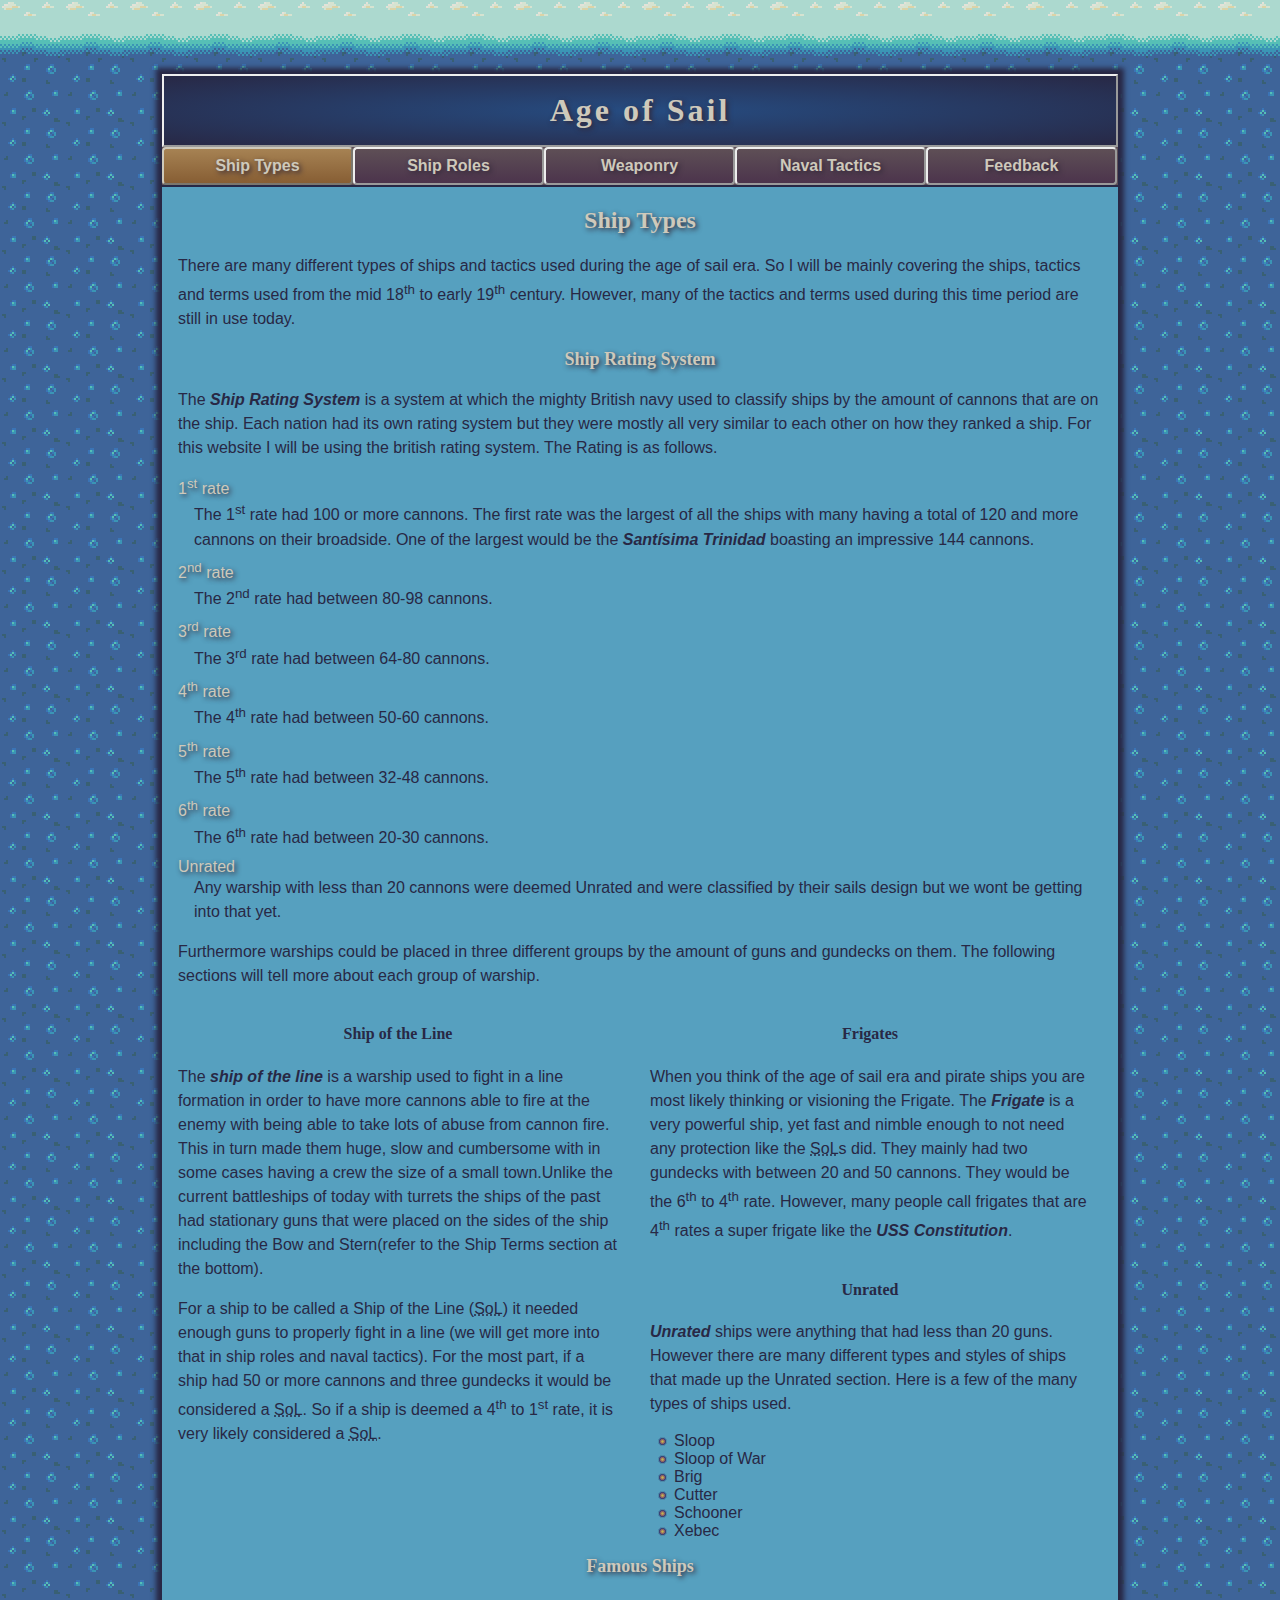
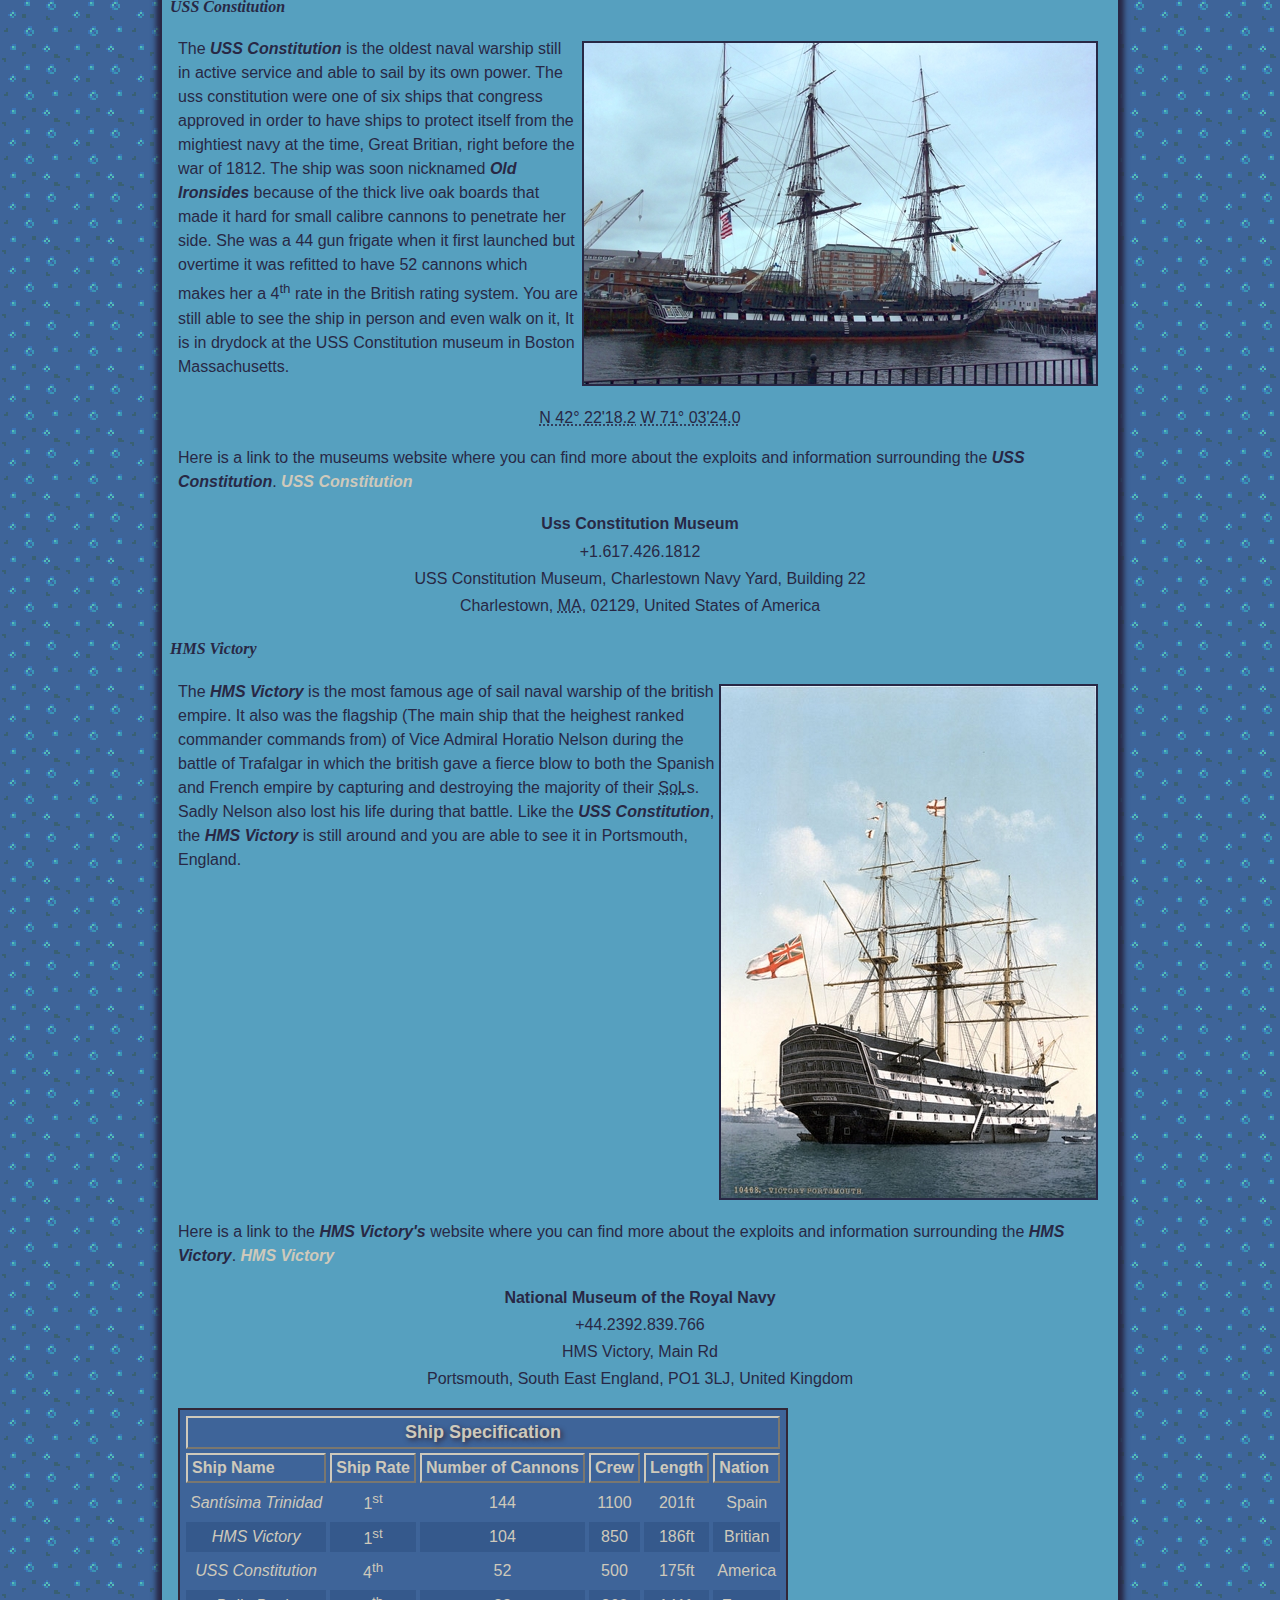
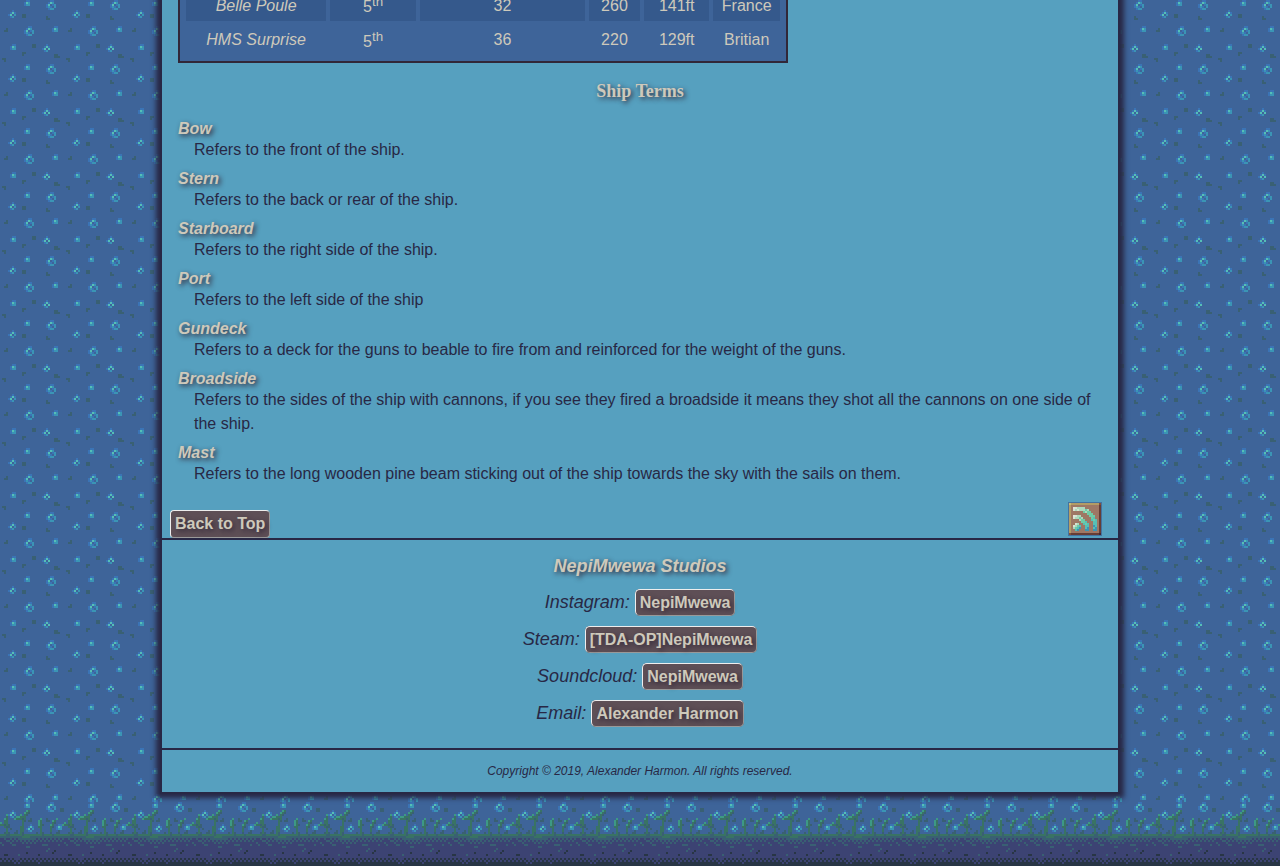
<file: index.html>
<!doctype html>
<html lang="en-us">
     <head>
          <meta charset="utf-8">
          <title>Age of Sail: Ship Types</title>
		  <!-- background and general colors -->
		  <link href="css/style.css" type="text/css" rel="stylesheet" media="screen"/>
		  <link href="css/layout.css" type="text/css" rel="stylesheet" media="screen"/>
		  <link href="css/print_styles.css" type="text/css" rel="stylesheet" media="print"/>
     </head>
     <body id="types">
		<div id="wrapper">
			<header id="#top">
				<h1>Age of Sail</h1>
			</header>
			<nav>
				<ul>
					<li class="types"><a href="">Ship Types</a></li>
					<li><a href="ship_roles.html">Ship Roles</a></li>
					<li><a href="weaponry.html">Weaponry</a></li>
					<li><a href="naval_tactics.html">Naval Tactics</a></li>
					<li><a href="feedback.html">Feedback</a></li>

				</ul>
			</nav>
			<main>
				<h2>Ship Types</h2>
					<p>There are many different types of ships and tactics used during the age of sail era. So
					I will be mainly covering the ships, tactics and terms used from the mid 18<sup>th</sup>
					to early 19<sup>th</sup> century. However, many of the tactics and terms used during this
					time period are still in use today.</p>
					<h3>Ship Rating System</h3>
						<p>The <dfn>Ship Rating System</dfn> is a system at which the mighty British navy used to classify ships by the amount of cannons that are on
						the ship. Each nation had its own rating system but they were mostly all very similar to each other on how they ranked a 
						ship. For this website I will be using the british rating system. The Rating is as follows.</p>
						<dl>
							<dt>1<sup>st</sup> rate</dt>
								<dd>The 1<sup>st</sup> rate had 100 or more cannons. The first rate was the largest of all the ships with many having a total
								of 120 and more cannons on their broadside. One of the largest would be the <em>Santísima Trinidad</em> boasting an
								impressive 144 cannons.</dd>
							<dt>2<sup>nd</sup> rate</dt>
								<dd>The 2<sup>nd</sup> rate had between 80-98 cannons.</dd>
							<dt>3<sup>rd</sup> rate</dt>
								<dd>The 3<sup>rd</sup> rate had between 64-80 cannons.</dd>
							<dt>4<sup>th</sup> rate</dt>
								<dd>The 4<sup>th</sup> rate had between 50-60 cannons.</dd>
							<dt>5<sup>th</sup> rate</dt>
								<dd>The 5<sup>th</sup> rate had between 32-48 cannons.</dd>
							<dt>6<sup>th</sup> rate</dt>
								<dd>The 6<sup>th</sup> rate had between 20-30 cannons.</dd>
							<dt>Unrated</dt>
								<dd>Any warship with less than 20 cannons were deemed Unrated and were classified by their sails design but we wont
								be getting into that yet.</dd>
						</dl>
						<p>Furthermore warships could be placed in three different groups by the amount of guns and gundecks on them. The following sections will 
						tell more about each group of warship.</p>
						<div class="two_column">
							<h4>Ship of the Line</h4>
								<p>The <dfn>ship of the line</dfn> is a warship used to fight in a line formation in order to have more cannons able to fire at
								the enemy with being able to take lots of abuse from cannon fire. This in turn made them huge, slow and cumbersome with in some cases
								having a crew the size of a small town.Unlike the current battleships of today with turrets the ships of the past had stationary guns
								that were placed on the sides of the ship including the Bow and Stern(refer to the Ship Terms section at the bottom).</p>
								<p>For a ship to be called a Ship of the Line (<abbr title="Ship of the Line">SoL</abbr>) it needed enough guns to properly fight in a line
								(we will get more into that in ship roles and naval tactics). For the most part, if a ship had 50 or more cannons and three gundecks it
								would be considered a <abbr title="Ship of the Line">SoL</abbr>. So if a ship is deemed a 4<sup>th</sup> to 1<sup>st</sup> rate, it is very likely considered
								a <abbr title="Ship of the Line">SoL</abbr>.</p>
						</div>
						<div class="two_column">
							<h4>Frigates</h4>
								<p>When you think of the age of sail era and pirate ships you are most likely thinking or visioning the Frigate. The <dfn>Frigate</dfn> is a very
								powerful ship, yet fast and nimble enough to not need any protection like the <abbr title="Ship of the Line">SoL</abbr>s did. They mainly had two gundecks with
								between 20 and 50 cannons. They would be the 6<sup>th</sup> to 4<sup>th</sup> rate. However, many people call frigates that are
								4<sup>th</sup> rates a super frigate like the <em>USS Constitution</em>.</p>
						</div>
						<div class="two_column">
							<h4>Unrated</h4>
								<p><dfn>Unrated</dfn> ships were anything that had less than 20 guns. However there are many different types and styles of ships that made up the 
								Unrated section. Here is a few of the many types of ships used.</p>
								<ul>
									<li>Sloop</li>
									<li>Sloop of War</li>
									<li>Brig</li>
									<li>Cutter</li>
									<li>Schooner</li>
									<li>Xebec</li>
								</ul>
						</div>
						<h3 class="clear">Famous Ships</h3>
							<h4><em>USS Constitution</em></h4>
								<p class="constitution"><img class="uss_constitution" src="images/uss_constitution.jpg" alt="USS Constitution's at rest by a dock." height="341" width="512">
								The <em>USS Constitution</em> is the oldest naval warship still in active service and able to sail by its own power. The uss constitution were
								one of six ships that congress approved in order to have ships to protect itself from the mightiest navy at the time, Great Britian, right
								before the war of 1812. The ship was soon nicknamed <em>Old Ironsides</em> because of the thick live oak boards that made it hard for small calibre 
								cannons to penetrate her side. She was a 44 gun frigate when it first launched but overtime it was refitted to have 52 cannons which makes her 
								a 4<sup>th</sup> rate in the British rating system. You are still able to see the ship in person and even walk on it, It is in drydock at the 
								USS Constitution museum in Boston Massachusetts.</p>
								<div class="cords">
									<div class="geo">
										<abbr class="latitude" title="42.371708">N 42° 22'18.2</abbr>
										<abbr class="longitude" title="-71.056679">W 71° 03'24.0</abbr>
									</div>
								</div>
								<p class="clear">Here is a link to the museums website where you can find more about the exploits and information surrounding the <em>USS Constitution</em>.
								<a href="https://ussconstitutionmuseum.org" rel="tag" title ="USS Constitution museum's website (will open in new tab)" target="_blank"><em>USS Constitution</em></a></p>
								<div class="director">
									<div id="hcard-USS-Constitution-Museum" class="vcard">
										<a class="fn org">Uss Constitution Museum</a>
										<div class="tel">+1.617.426.1812</div>
										<div class="adr">
											<div class="street-address">USS Constitution Museum, Charlestown Navy Yard, Building 22</div>
											<span class="locality">Charlestown</span>,
											<abbr class="region" title="Massachusetts">MA</abbr>,
											<span class="postal-code">02129</span>,
											<span class="country-name">United States of America</span>
										</div>
									</div>
								</div>
							<h4><em>HMS Victory</em></h4>
								<p class="victory"><img class="hms_victory" src="images/hms_victory.jpg" alt="HMS Victory's anchored off from shore." height="512" width="375">The <em>HMS Victory</em> is the most famous age of sail naval warship of the british empire. It also was the flagship
								(The main ship that the heighest ranked commander commands from) of Vice Admiral Horatio Nelson during the battle of Trafalgar in which the 
								british gave a fierce blow to both the Spanish and French empire by capturing and destroying the majority of their <abbr title="Ship of the Line">SoL</abbr>s. Sadly 
								Nelson also lost his life during that battle. Like the <em>USS Constitution</em>, the <em>HMS Victory</em> is still around and you are able to see it 
								in Portsmouth, England.</p>
								<p>Here is a link to the <em>HMS Victory's</em> website where you can find more about the exploits and information surrounding the <em>HMS Victory</em>.
								<a href="https://www.hms-victory.com" rel="tag" title ="HMS Victory's website (will open in new tab)" target="_blank"><em>HMS Victory</em></a></p>
								<div class="director">
									<div id="hcard-HMS-Victory-Museum" class="vcard">
										<a class="fn org">National Museum of the Royal Navy</a>
										<div class="tel">+44.2392.839.766</div>
										<div class="adr">
											<div class="street-address">HMS Victory, Main Rd</div>
											<span class="locality">Portsmouth</span>,
											<span class="region">South East England</span>,
											<span class="postal-code">PO1 3LJ</span>,
											<span class="country-name">United Kingdom</span>
										</div>
									</div>
								</div>
								<table>
									<thead>
										<tr>
										<th class="leading" colspan="6">Ship Specification</th>
										</tr>
										<tr>
											<th>Ship Name</th>
											<th>Ship Rate</th>
											<th>Number of Cannons</th>
											<th>Crew</th>
											<th>Length</th>
											<th>Nation</th>
										</tr>
									</thead>
									<tbody>
										<tr>
											<td class="shipname">Santísima Trinidad</td>
											<td>1<sup>st</sup></td>
											<td>144</td>
											<td>1100</td>
											<td>201ft</td>
											<td>Spain</td>
										</tr>
										<tr class="odd">
											<td class="shipname">HMS Victory</td>
											<td>1<sup>st</sup></td>
											<td>104</td>
											<td>850</td>
											<td>186ft</td>
											<td>Britian</td>
										</tr>
										<tr>
											<td class="shipname">USS Constitution</td>
											<td>4<sup>th</sup></td>
											<td>52</td>
											<td>500</td>
											<td>175ft</td>
											<td>America</td>
										</tr>
										<tr class="odd">
											<td class="shipname">Belle Poule</td>
											<td>5<sup>th</sup></td>
											<td>32</td>
											<td>260</td>
											<td>141ft</td>
											<td>France</td>
										</tr>
										<tr>
											<td class="shipname">HMS Surprise</td>
											<td>5<sup>th</sup></td>
											<td>36</td>
											<td>220</td>
											<td>129ft</td>
											<td>Britian</td>
										</tr>
									</tbody>
								</table>
						
					<h3 class="clear">Ship Terms</h3>
							<dl>
								<dt><dfn>Bow</dfn></dt>
									<dd>Refers to the front of the ship.</dd>
								<dt><dfn>Stern</dfn></dt>
									<dd>Refers to the back or rear of the ship.</dd>
								<dt><dfn>Starboard</dfn></dt>
									<dd>Refers to the right side of the ship.</dd>
								<dt><dfn>Port</dfn></dt>
									<dd>Refers to the left side of the ship</dd>
								<dt><dfn>Gundeck</dfn></dt>
									<dd>Refers to a deck for the guns to beable to fire from and reinforced for the weight of the guns.</dd>
								<dt><dfn>Broadside</dfn></dt>
									<dd>Refers to the sides of the ship with cannons, if you see they fired a broadside it means they shot all the 
									cannons on one side of the ship.</dd>
								<dt><dfn>Mast</dfn></dt>
									<dd>Refers to the long wooden pine beam sticking out of the ship towards the sky with the sails on them.</dd>
						 </dl>
						 <p>
							<a href="rss.xml">
								<img class="rss_logo" src="images/rss_logo.png" height="32" width="32" alt="RSS">
							</a>
						 </p>
						<div class="clear"><a class="to_top" href="#top">Back to Top</a></div>
			</main>
			<footer>
				<address>
				NepiMwewa Studios<br>
				Instagram: <a href ="https://www.instagram.com/nepimwewa/" title ="Alexander Harmon's Instagram (will open in new tab)" target="_blank">NepiMwewa</a><br>
				Steam: <a href ="https://steamcommunity.com/id/NepiMwewa/" title ="Alexander Harmon's Steam profile (will open in new tab)" target="_blank">[TDA-OP]NepiMwewa</a><br>
				Soundcloud: <a href ="https://soundcloud.com/nepimwewa" title ="Alexander Harmon's Soundcloud (will open in new tab)" target="_blank">NepiMwewa</a><br>
				Email: <a href="mailto:alexander.harmon1814@email.cerrocoso.edu?Subject=Age%20of%20Sail%20Website" title ="Alexander Harmon's mail">Alexander Harmon</a>
				</address>
				<p class="copyright">Copyright &#169; 2019, Alexander Harmon. All rights reserved.</p>
			</footer>
		</div>
     </body>
</html>
</file>
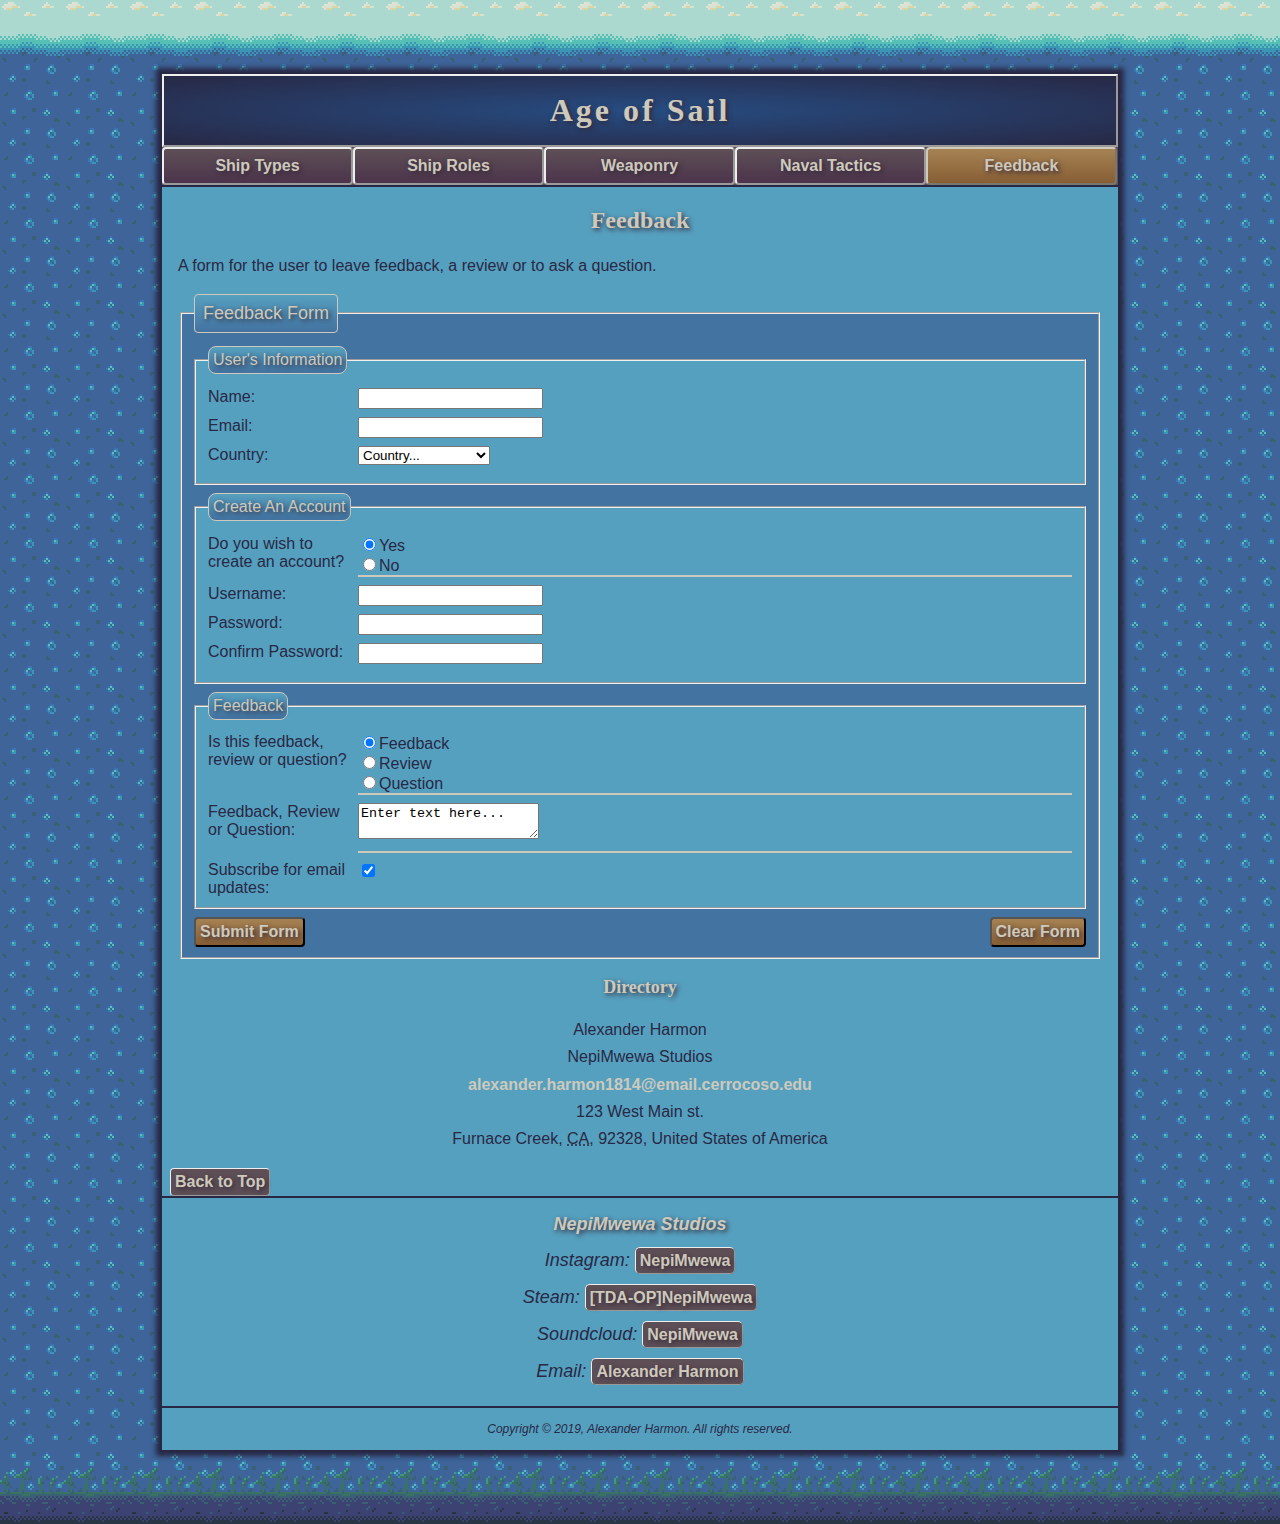
<file: feedback.html>
<!doctype html>
<html lang="en-us">
     <head>
          <meta charset="utf-8">
          <title>Age of Sail: Feedback</title>
		  <!-- background and general colors -->
		  <link href="css/style.css" type="text/css" rel="stylesheet" media="screen"/>
		  <link href="css/layout.css" type="text/css" rel="stylesheet" media="screen"/>
		  <link href="css/print_styles.css" type="text/css" rel="stylesheet" media="print"/>
     </head>
     <body id="feedback">
		<div id="wrapper">
			<header id="#top">
				<h1>Age of Sail</h1>
			</header>
			<nav>
				<ul>
					<li><a href="index.html">Ship Types</a></li>
					<li><a href="ship_roles.html">Ship Roles</a></li>
					<li><a href="weaponry.html">Weaponry</a></li>
					<li><a href="naval_tactics.html">Naval Tactics</a></li>
					<li class="feedback"><a href="">Feedback</a></li>
				</ul>
			</nav>
			<main>
				<h2>Feedback</h2>
				<p>A form for the user to leave feedback, a review or to ask a question.</p>
				<form action="../../cgi-bin/contact.pl" id="contact" method="post" enctype="application/x-www-form-urlencoded">
					<fieldset>
						<legend>Feedback Form</legend>
						<!-- fieldset to get the users name, email and country -->
						<fieldset>
							<!-- Legend for fieldset -->
							<legend class="alt">User's Information</legend>
							
							<!-- user's name and email -->
							<div class="row_margin"><label class="label_width" for="name">Name:</label><input type="text" name="name" id="name"></div>
							<div class="row_margin"><label class="label_width" for="email">Email:</label><input type="text" name="email" id="email"></div>
							
							<!--  users country origin -->
							<div class="row_margin">
								<label class="label_width">Country:</label>
									<select name="question1">
										<option selected="selected">Country...</option>
											<optgroup label="Africa">
												<option value="southAfrica">South Africa</option>
												<option value="ethiopia">Ethiopia</option>
												<option value="egypt">Egypt</option>
												<option value="nigeria">Nigeria</option>
												<option value="mali">Mali</option>
												<option value="chad">Chad</option>
												<option value="morroco">Morroco</option>
											</optgroup>
											<optgroup label="Asia">
												<option value="australia">Australia</option>
												<option value="japan">Japan</option>
												<option value="korea">Korea</option>
												<option value="china">China</option>
												<option value="indonesia">Indonesia</option>
												<option value="india">India</option>
												<option value="philippines">Philippines</option>
											</optgroup>
											<optgroup label="Europe">
												<option value="unitedKingdom">United Kingdom</option>
												<option value="france">France</option>
												<option value="spain">Spain</option>
												<option value="germany">Germany</option>
												<option value="poland">Poland</option>
												<option value="denmark">Denmark</option>
												<option value="sweden">Sweden</option>
												<option value="russia">Russia</option>
											</optgroup>
											<optgroup label="North America">
												<option value="canada">Canada</option>
												<option value="mexico">Mexico</option>
												<option value="unitedStates">United States</option>
											</optgroup>
											<optgroup label="South America">
												<option value="argentina">Argentina</option>
												<option value="brazil">Brazil</option>
												<option value="peru">Peru</option>
												<option value="venezuela ">Venezuela</option>
											</optgroup>
									</select>
								
							</div>
						</fieldset>
						
						<!-- fieldset for user's username, password and confirm password input -->
						<fieldset>
							<legend class="alt">Create An Account</legend>
							
							<div class="row_margin">
								<label class="label_width">Do you wish to create an account?</label>
								<div class="group_float">
									<label><input type="radio" name="question2" value="yes" checked="checked">Yes</label>
									<br>
									<label><input type="radio" name="question2" value="no">No</label>
								</div>
							</div>
							<hr class="label">
							<div class="row_margin"><label class="label_width" for="username">Username:</label><input type="text" name="username" id="username"></div>
							<div class="row_margin"><label class="label_width" for="password">Password:</label><input type="password" name="password" id="password"></div>
							<div class="row_margin"><label class="label_width" for="confirm">Confirm Password:</label><input type="password" name="confirm" id="confirm"></div>
						</fieldset>
						
						<!-- fieldset for users feedback -->
						<fieldset>
							<!-- Legend for fieldset -->
							<legend class="alt">Feedback</legend>
							<!-- users text feedback type -->
							<div class="row_margin">
								<label class="label_width">Is this feedback, review or question?</label>
								<div class="group_float">
									<label><input type="radio" name="question3" value="feedback" checked="checked">Feedback</label>
									<br>
									<label><input type="radio" name="question3" value="review">Review</label>
									<br>
									<label><input type="radio" name="question3" value="question">Question</label>
								</div>
							</div>
							<hr class="label">
							<!-- comment text area -->
							<div class="row_margin">
								<label class="label_width" for="comment">Feedback, Review or Question:</label>
								<textarea name="feedback_text" id="comment">Enter text here...</textarea>
							</div>
							<hr class="label">
							<!-- subsribe checkbox -->
							<div class="row_margin">
								<label class="label_width">Subscribe for email updates:</label>
								<input type="checkbox" name="question4" value="subscribe" checked="checked">
							</div>
							
							
						</fieldset>
						<!-- submit and reset buttons -->
						<div>
								
							<label><input id="submit" type="submit" name="submit" value="Submit Form"></label>
							<label><input id="clear" type="reset" name="reset" value="Clear Form"></label>
						</div>
					</fieldset>
				</form>
				<h3>Directory</h3>
					<div class="director">
						<div id="hcard-Alexander-Harmon" class="vcard">
							<span class="fn">Alexander Harmon</span>
							<div class="org">NepiMwewa Studios</div>
							<a class="email" href="mailto:alexander.harmon1814@email.cerrocoso.edu">alexander.harmon1814@email.cerrocoso.edu</a>
							<div class="adr">
								<div class="street-address">123 West Main st.</div>
								<span class="locality">Furnace Creek</span>,
								<abbr class="region" title="California">CA</abbr>,
								<span class="postal-code">92328</span>,
								<span class="country-name">United States of America</span>
							</div>
						</div>
					</div>
				<div class="clear"><a class="to_top" href="#top">Back to Top</a></div>
			</main>
			<footer>
				<address>
				NepiMwewa Studios<br>
				Instagram: <a href ="https://www.instagram.com/nepimwewa/" title ="Alexander Harmon's Instagram (will open in new tab)" target="_blank">NepiMwewa</a><br>
				Steam: <a href ="https://steamcommunity.com/id/NepiMwewa/" title ="Alexander Harmon's Steam profile (will open in new tab)" target="_blank">[TDA-OP]NepiMwewa</a><br>
				Soundcloud: <a href ="https://soundcloud.com/nepimwewa" title ="Alexander Harmon's Soundcloud (will open in new tab)" target="_blank">NepiMwewa</a><br>
				Email: <a href="mailto:alexander.harmon1814@email.cerrocoso.edu?Subject=Age%20of%20Sail%20Website" title ="Alexander Harmon's mail">Alexander Harmon</a>
				</address>
				<p class="copyright">Copyright &#169; 2019, Alexander Harmon. All rights reserved.</p>
			</footer>
		</div>
     </body>
</html>
</file>
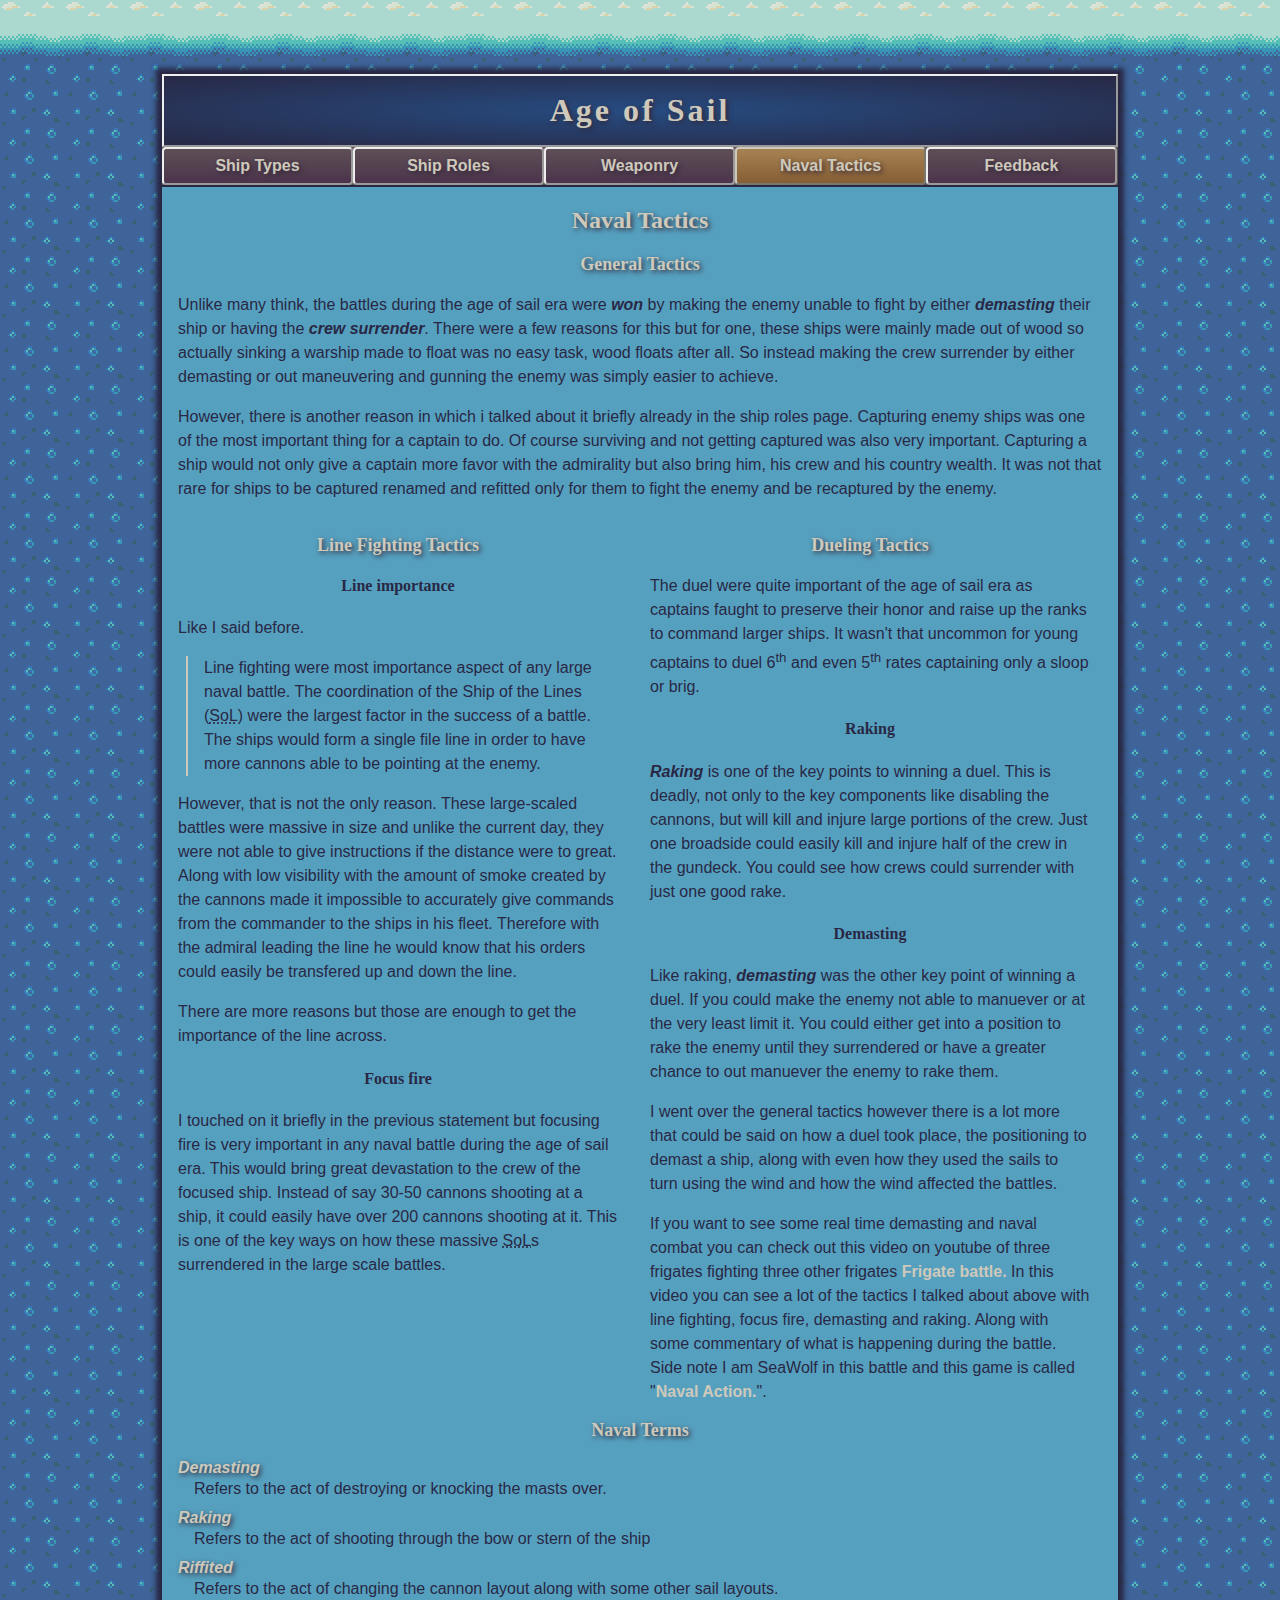
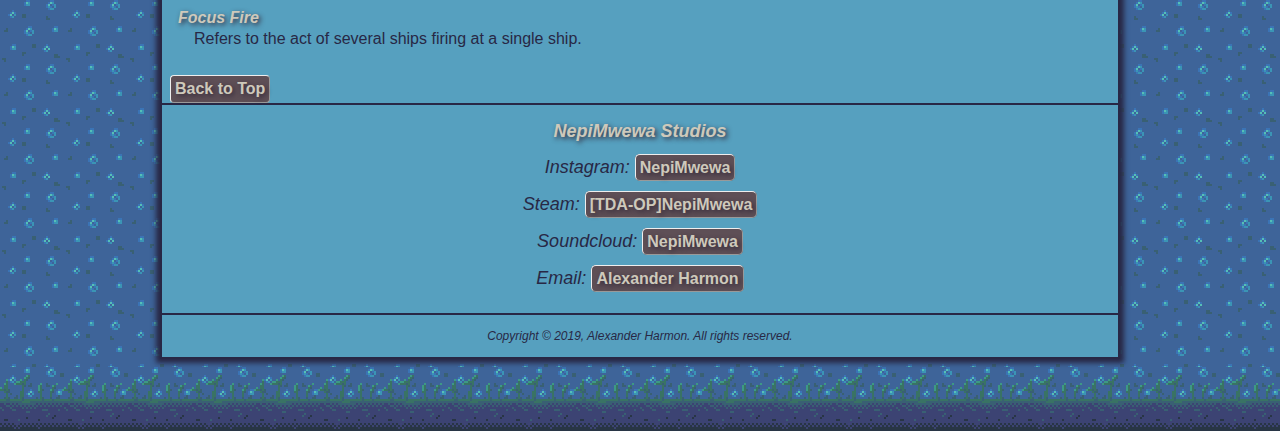
<file: naval_tactics.html>
<!doctype html>
<html lang="en-us">
     <head>
          <meta charset="utf-8">
          <title>Age of Sail: Naval Tactics</title>
		  <!-- background and general colors -->
		  <link href="css/style.css" type="text/css" rel="stylesheet" media="screen"/>
		  <link href="css/layout.css" type="text/css" rel="stylesheet" media="screen"/>
		  <link href="css/print_styles.css" type="text/css" rel="stylesheet" media="print"/>
     </head>
     <body id="tactics">
		<div id="wrapper">
			<header id="#top">
				<h1>Age of Sail</h1>
			</header>
			<nav>
				<ul>
					<li><a href="index.html">Ship Types</a></li>
					<li><a href="ship_roles.html">Ship Roles</a></li>
					<li><a href="weaponry.html">Weaponry</a></li>
					<li class="tactics"><a href="">Naval Tactics</a></li>
					<li><a href="feedback.html">Feedback</a></li>
				</ul>
			</nav>
			<main>
				<h2>Naval Tactics</h2>
					<h3>General Tactics</h3>
						<p>Unlike many think, the battles during the age of sail era were <em>won</em> by making the enemy unable to fight 
						by either <em>demasting</em> their ship or having the <em>crew surrender</em>. There were 
						a few reasons for this but for one, these ships were mainly made out of wood so actually sinking a warship made to float 
						was no easy task, wood floats after all. So instead making the crew surrender by either demasting or out maneuvering and 
						gunning the enemy was simply easier to achieve.</p>
						<p>However, there is another reason in which i talked about it briefly already in the ship roles page. 
						Capturing enemy ships was one of the most important thing for a captain to do. Of course surviving and 
						not getting captured was also very important. Capturing a ship would not only give a captain more favor 
						with the admirality but also bring him, his crew and his country wealth. It was not that rare for ships 
						to be captured renamed and refitted only for them to fight the enemy and be recaptured by the enemy.</p>
					<div class="two_column"><h3>Line Fighting Tactics</h3>
						<h4>Line importance</h4>
							<p> Like I said before.</p> 
							<blockquote cite="http://students.webdev.emrjackson.com/c111/harmon/ship_roles.html">
							<p>Line fighting were most importance aspect of any large naval battle. The coordination 
							of the Ship of the Lines (<abbr title="Ship of the Line">SoL</abbr>) were the largest factor in the success of a battle. The ships would 
							form a single file line in order to have more cannons able to be pointing at the enemy.</p>
							</blockquote>
							 <p>However, that is not the only reason. These large-scaled battles were massive in size and unlike the 
							 current day, they were not able to give instructions if the distance were to great. Along with 
							 low visibility with the amount of smoke created by the cannons made it impossible to accurately 
							 give commands from the commander to the ships in his fleet. Therefore with the admiral leading 
							 the line he would know that his orders could easily be transfered up and down the line.</p>
							 <p>There are more reasons but those are enough to get the importance of the line across.</p>
						<h4>Focus fire</h4>
							<p>I touched on it briefly in the previous statement but focusing fire is very important in any naval battle during the age of sail era.
							This would bring great devastation to the crew of the focused ship. Instead of 
							say 30-50 cannons shooting at a ship, it could easily have over 200 cannons shooting at it. This is one of the key ways 
							on how these massive <abbr title="Ship of the Line">SoL</abbr>s surrendered in the large scale battles.</p>
					</div>
					<div class="two_column"><h3>Dueling Tactics</h3>
						<p>The duel were quite important of the age of sail era as captains faught to preserve their honor and 
						raise up the ranks to command larger ships. It wasn't that uncommon for young captains to duel 6<sup>th</sup> 
						and even 5<sup>th</sup> rates captaining only a sloop or brig.</p>
						<h4>Raking</h4>
							<p><em>Raking</em> is one of the key points to winning a duel. This is deadly, not only to the key components like 
							disabling the cannons, but will kill and injure large portions of the crew. Just one broadside could easily kill and 
							injure half of the crew in the gundeck. You could see how crews could surrender with just one good rake.</p>
						<h4>Demasting</h4>
							<p>Like raking, <em>demasting</em> was the other key point of winning a duel. If you could make the enemy not able to manuever 
							or at the very least limit it. You could either get into a position to rake the enemy until they surrendered or have 
							a greater chance to out manuever the enemy to rake them.</p>
							<p>I went over the general tactics however there is a lot more that could be said on how a duel took place, the 
							positioning to demast a ship, along with even how they used the sails to turn using the wind and how the wind 
							affected the battles.</p> 
							<p>If you want to see some real time demasting and naval combat you can check out this video on youtube of 
							three frigates fighting three other frigates <a href="https://www.youtube.com/watch?v=UC37vP_Rp4Q"
							title ="youtube video of a Frigate battle (will open in new tab)." target="_blank">Frigate battle.</a>
							In this video you can see a lot of the tactics I talked about above with line fighting, focus fire, demasting and raking. Along with 
							some commentary of what is happening during the battle. Side note I am SeaWolf in this battle and this game is called "<a href="http://www.navalaction.com/#ageofsail" 
							rel="tag" title ="Naval Action's website (will open in new tab)." target="_blank">Naval Action.</a>".</p>
						</div>
					<h3 class="clear">Naval Terms</h3>
						<dl>
							<dt><dfn>Demasting</dfn></dt>
								<dd>Refers to the act of destroying or knocking the masts over.</dd>
							<dt><dfn>Raking</dfn></dt>
								<dd>Refers to the act of shooting through the bow or stern of the ship</dd>
							<dt><dfn>Riffited</dfn></dt>
								<dd>Refers to the act of changing the cannon layout along with some other sail layouts.</dd>
							<dt><dfn>Focus Fire</dfn></dt>
								<dd>Refers to the act of several ships firing at a single ship.</dd>
						</dl>
						<div class="clear"><a class="to_top" href="#top">Back to Top</a></div>
			</main>
			<footer>
				<address>
				NepiMwewa Studios<br>
				Instagram: <a href ="https://www.instagram.com/nepimwewa/" title ="Alexander Harmon's Instagram (will open in new tab)" target="_blank">NepiMwewa</a><br>
				Steam: <a href ="https://steamcommunity.com/id/NepiMwewa/" title ="Alexander Harmon's Steam profile (will open in new tab)" target="_blank">[TDA-OP]NepiMwewa</a><br>
				Soundcloud: <a href ="https://soundcloud.com/nepimwewa" title ="Alexander Harmon's Soundcloud (will open in new tab)" target="_blank">NepiMwewa</a><br>
				Email: <a href="mailto:alexander.harmon1814@email.cerrocoso.edu?Subject=Age%20of%20Sail%20Website" title ="Alexander Harmon's mail">Alexander Harmon</a>
				</address>
				<p class="copyright">Copyright &#169; 2019, Alexander Harmon. All rights reserved.</p>
			</footer>
		</div>
     </body>
</html>
</file>
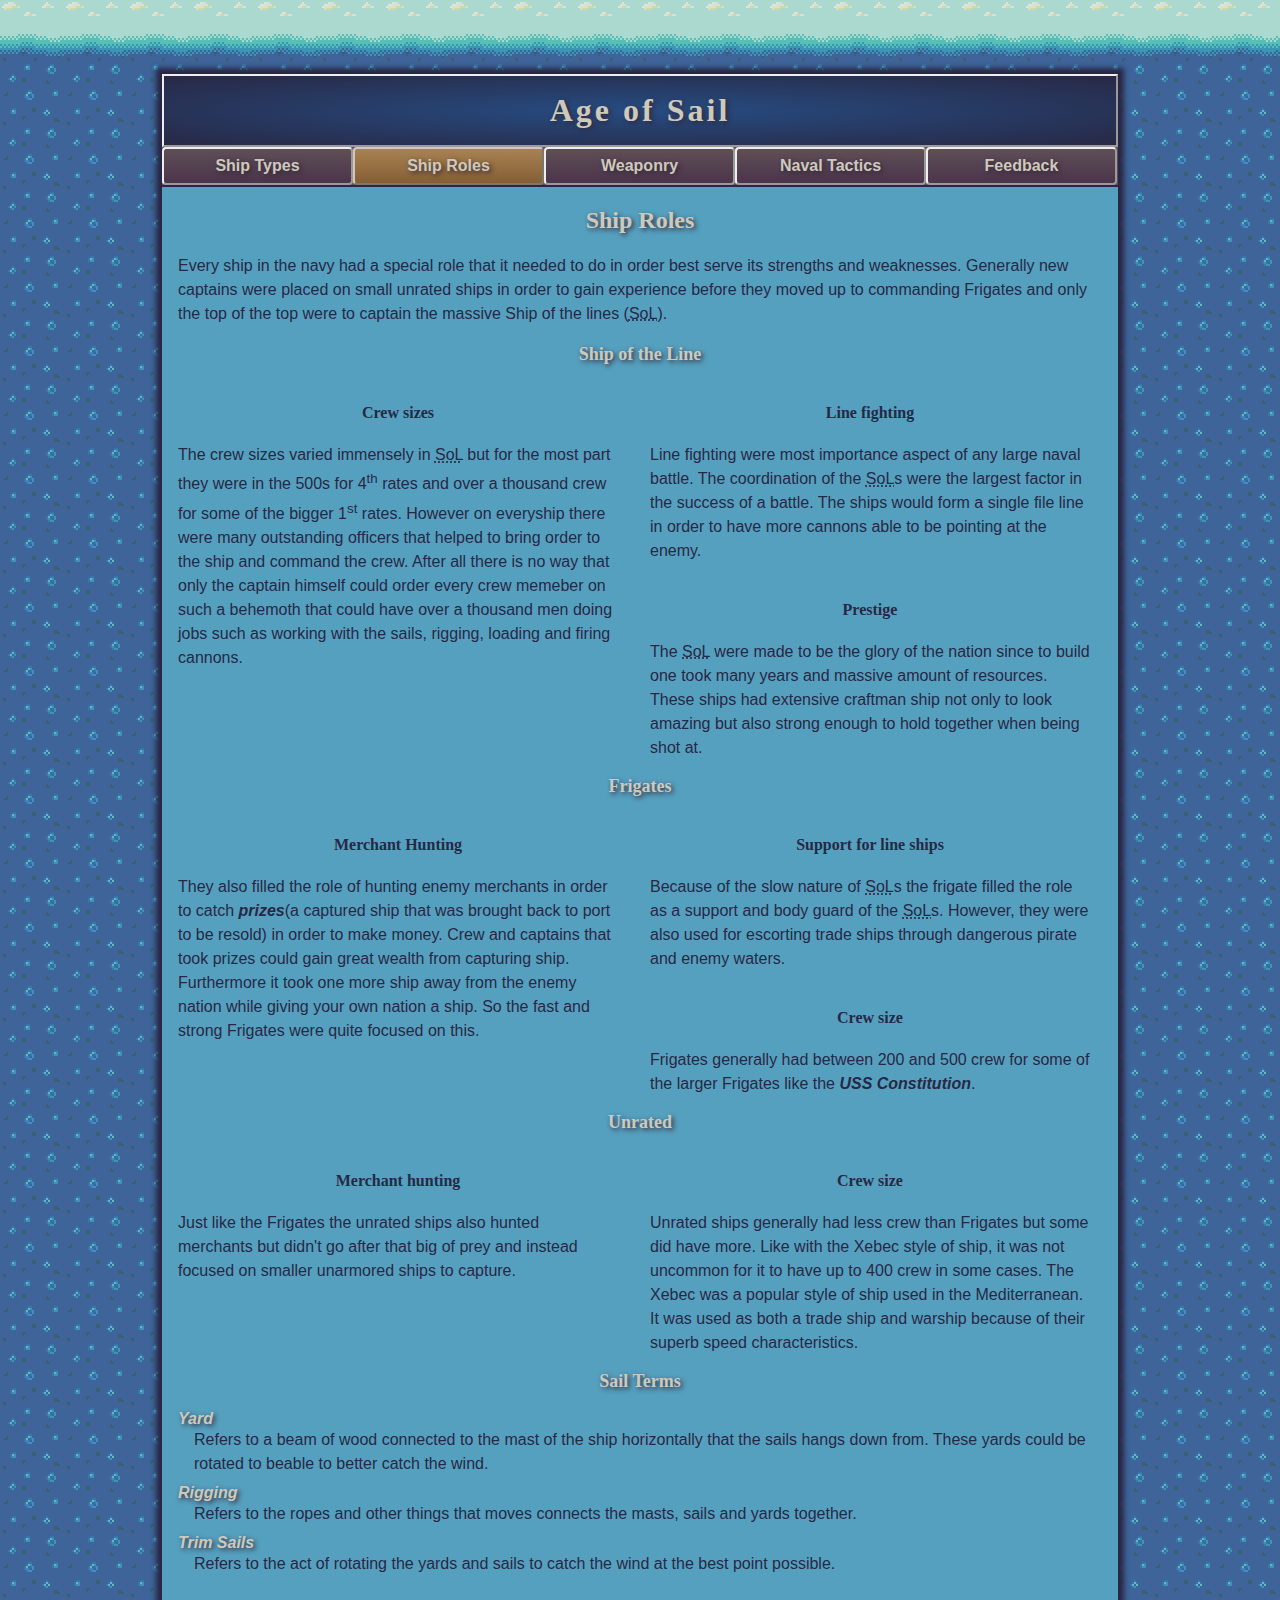
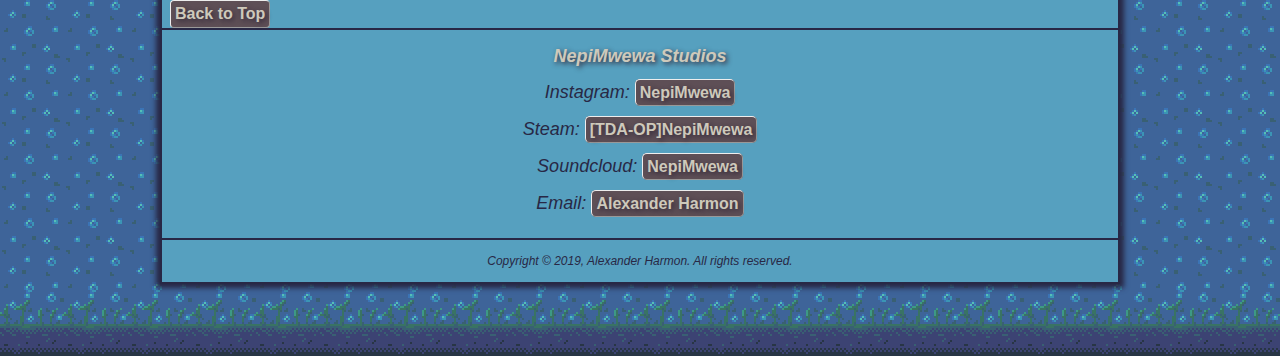
<file: ship_roles.html>
<!doctype html>
<html lang="en-us">
     <head>
          <meta charset="utf-8">
          <title>Age of Sail: Ship Roles</title>
		  <!-- background and general colors -->
		  <link href="css/style.css" type="text/css" rel="stylesheet" media="screen"/>
		  <link href="css/layout.css" type="text/css" rel="stylesheet" media="screen"/>
		  <link href="css/print_styles.css" type="text/css" rel="stylesheet" media="print"/>
     </head>
     <body id="roles">
		<div id="wrapper">
			<header id="#top">
				<h1>Age of Sail</h1>
			</header>
			<nav>
				<ul>
					<li><a href="index.html">Ship Types</a></li>
					<li class="roles"><a href="">Ship Roles</a></li>
					<li><a href="weaponry.html">Weaponry</a></li>
					<li><a href="naval_tactics.html">Naval Tactics</a></li>
					<li><a href="feedback.html">Feedback</a></li>
				</ul>
			</nav>
			<main>
				<h2>Ship Roles</h2>
					<p>Every ship in the navy had a special role that it needed to do in order best serve its 
					strengths and weaknesses. Generally new captains were placed on small unrated ships in order 
					to gain experience before they moved up to commanding Frigates and only the top of the top 
					were to captain the massive Ship of the lines (<abbr title="Ship of the Line">SoL</abbr>).</p>
						<h3>Ship of the Line</h3>
							<div class="two_column">
								<h4>Crew sizes</h4>
									<p>The crew sizes varied immensely in <abbr title="Ship of the Line">SoL</abbr> but for the most part they were in the 500s for 
									4<sup>th</sup> rates and over a thousand crew for some of the bigger 1<sup>st</sup> rates. 
									However on everyship there were many outstanding officers that helped to bring order to 
									the ship and command the crew. After all there is no way that only the captain himself 
									could order every crew memeber on such a behemoth that could have over a thousand men doing 
									jobs such as working with the sails, rigging, loading and firing cannons.</p>
							</div>
							<div class="two_column">
								<h4>Line fighting</h4>
									<p>Line fighting were most importance aspect of any large naval battle. The coordination 
									of the <abbr title="Ship of the Line">SoL</abbr>s were the largest factor in the success of a battle. The ships would 
									form a single file line in order to have more cannons able to be pointing at the enemy.</p>
							</div>
							<div class="two_column">
								<h4>Prestige</h4>
									<p>The <abbr title="Ship of the Line">SoL</abbr> were made to be the glory of the nation since to build one took 
									many years and massive amount of resources. These ships had extensive craftman ship not only to look amazing 
									but also strong enough to hold together when being shot at.</p>
							</div>
						<h3 class="clear">Frigates</h3>
							<div class="two_column">
								<h4>Merchant Hunting</h4>
									<p>They also filled the role of hunting enemy merchants in order to catch <dfn>prizes</dfn>(a captured 
									ship that was brought back to port to be resold) in order to make money. Crew and captains that 
									took prizes could gain great wealth from capturing ship. Furthermore it took one more ship 
									away from the enemy nation while giving your own nation a ship. So the fast and strong 
									Frigates were quite focused on this.</p>
							</div>
							<div class="two_column">
								<h4>Support for line ships</h4>
									<p>Because of the slow nature of <abbr title="Ship of the Line">SoL</abbr>s the frigate filled the role as a support 
									and body guard of the <abbr title="Ship of the Line">SoL</abbr>s. However, they were also used for escorting trade 
									ships through dangerous pirate and enemy waters.</p>
							</div>
							<div class="two_column">
								<h4>Crew size</h4>
									<p>Frigates generally had between 200 and 500 crew for some of the larger Frigates like the 
									<em>USS Constitution</em>.</p>
							</div>
						<h3 class="clear">Unrated</h3>
							<div class="two_column">
								<h4>Merchant hunting</h4>
									<p>Just like the Frigates the unrated ships also hunted merchants but didn't go after that 
									big of prey and instead focused on smaller unarmored ships to capture.</p>
							</div>
							<div class="two_column">
								<h4>Crew size</h4>
									<p>Unrated ships generally had less crew than Frigates but some did have more. Like with the Xebec style of 
									ship, it was not uncommon for it to have up to 400 crew in some cases. The Xebec was a popular style of ship used 
									in the Mediterranean. It was used as both a trade ship and warship because of their superb speed characteristics.</p>
							</div>
					<h3 class="clear">Sail Terms</h3>
						<dl>
							<dt><dfn>Yard</dfn></dt>
								<dd>Refers to a beam of wood connected to the mast of the ship horizontally 
								that the sails hangs down from. These yards could be rotated to beable to better catch the wind.</dd>
							<dt><dfn>Rigging</dfn></dt>
								<dd>Refers to the ropes and other things that moves connects the masts, sails and yards together.</dd>
							<dt><dfn>Trim Sails</dfn></dt>
								<dd>Refers to the act of rotating the yards and sails to catch 
								the wind at the best point possible.</dd>
						</dl>
						<div class="clear"><a class="to_top" href="#top">Back to Top</a></div>
			</main>
			<footer>
				<address>
				NepiMwewa Studios<br>
				Instagram: <a href ="https://www.instagram.com/nepimwewa/" title ="Alexander Harmon's Instagram (will open in new tab)" target="_blank">NepiMwewa</a><br>
				Steam: <a href ="https://steamcommunity.com/id/NepiMwewa/" title ="Alexander Harmon's Steam profile (will open in new tab)" target="_blank">[TDA-OP]NepiMwewa</a><br>
				Soundcloud: <a href ="https://soundcloud.com/nepimwewa" title ="Alexander Harmon's Soundcloud (will open in new tab)" target="_blank">NepiMwewa</a><br>
				Email: <a href="mailto:alexander.harmon1814@email.cerrocoso.edu?Subject=Age%20of%20Sail%20Website" title ="Alexander Harmon's mail">Alexander Harmon</a>
				</address>
				<p class="copyright">Copyright &#169; 2019, Alexander Harmon. All rights reserved.</p>
			</footer>
		</div>
     </body>
</html>
</file>
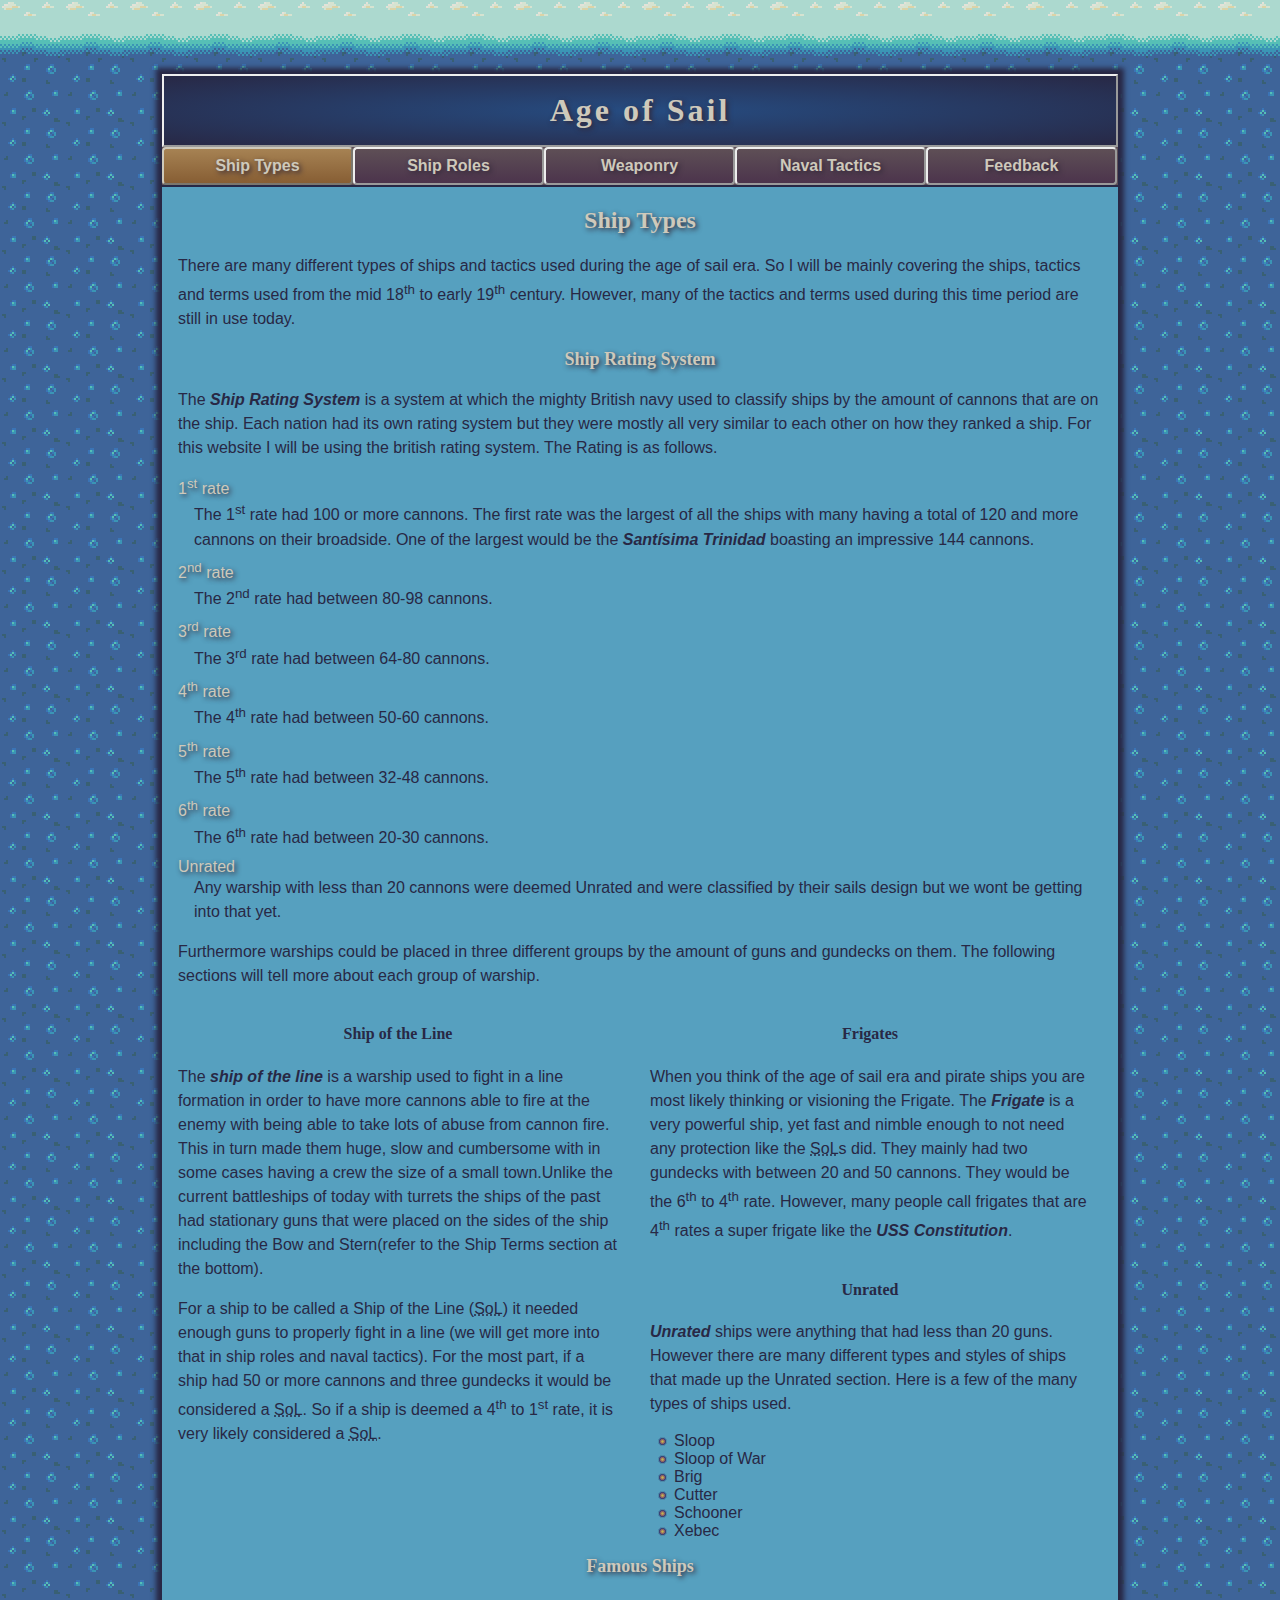
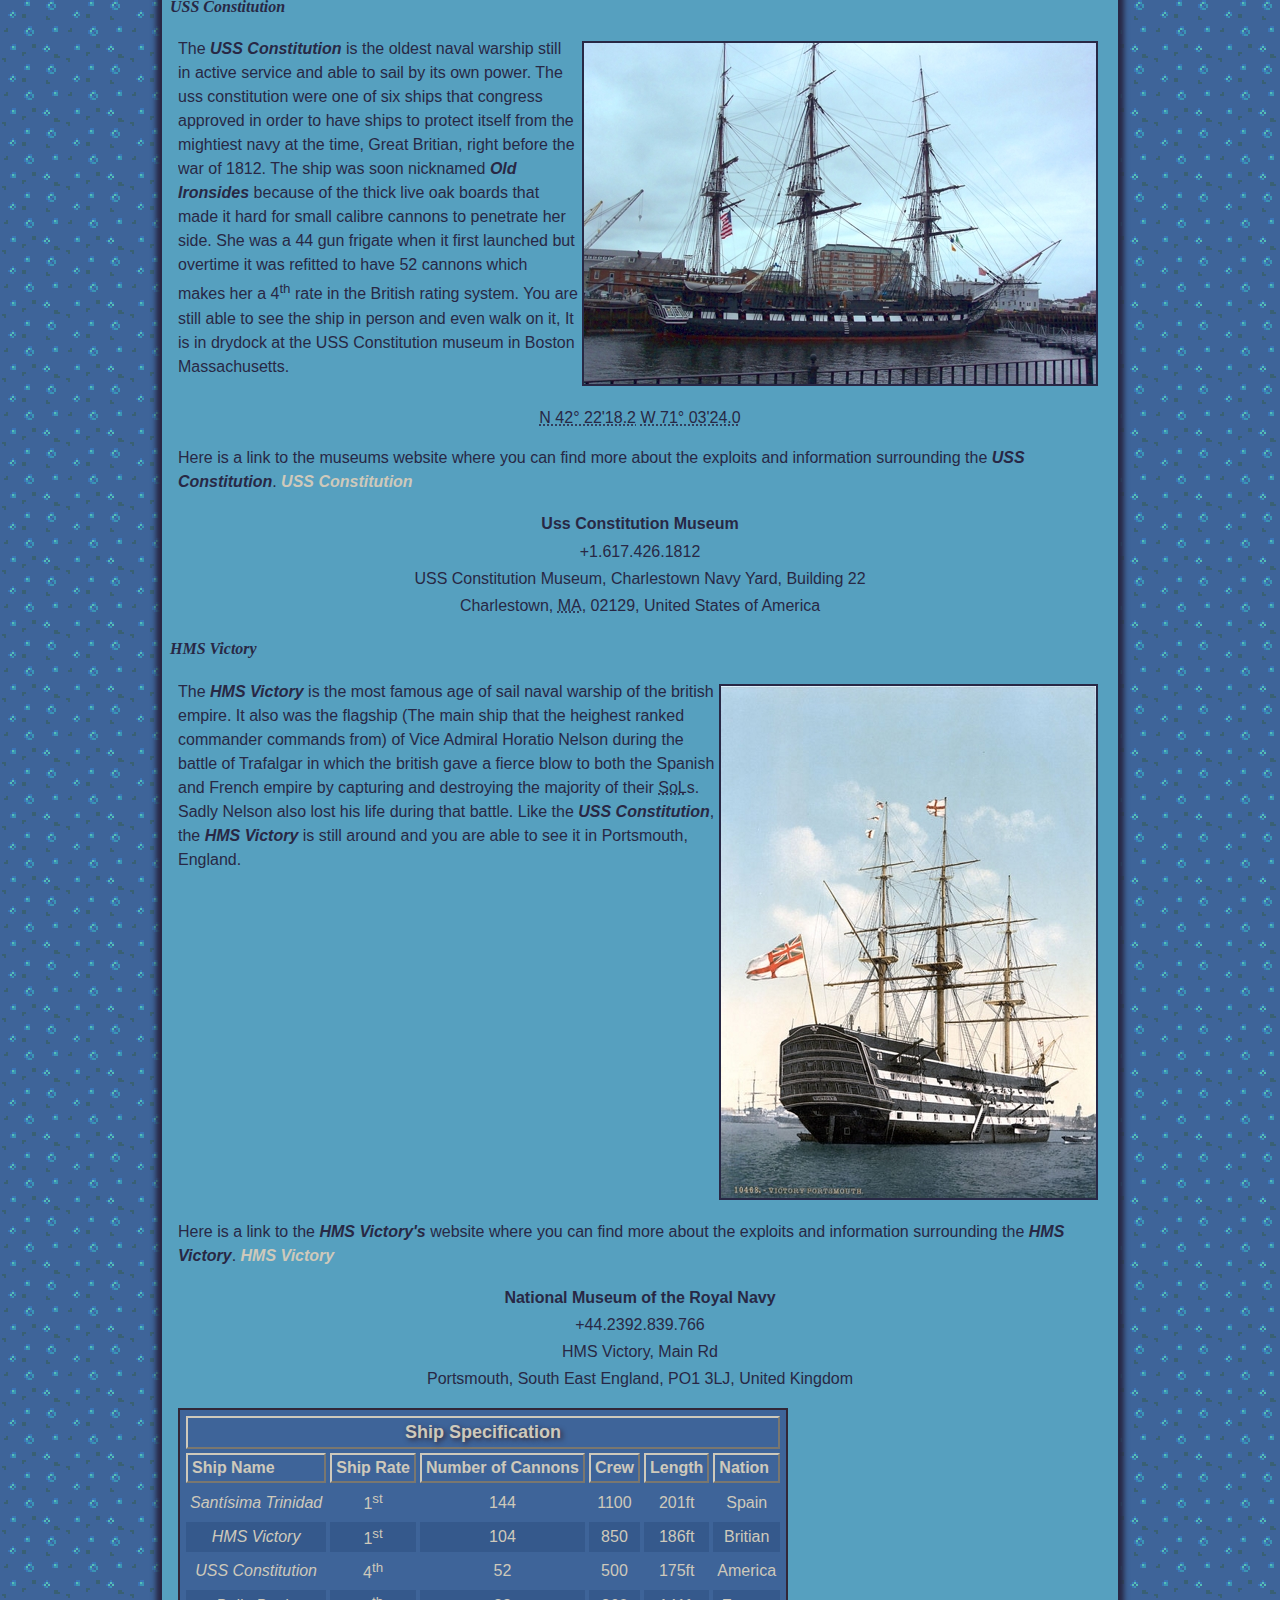
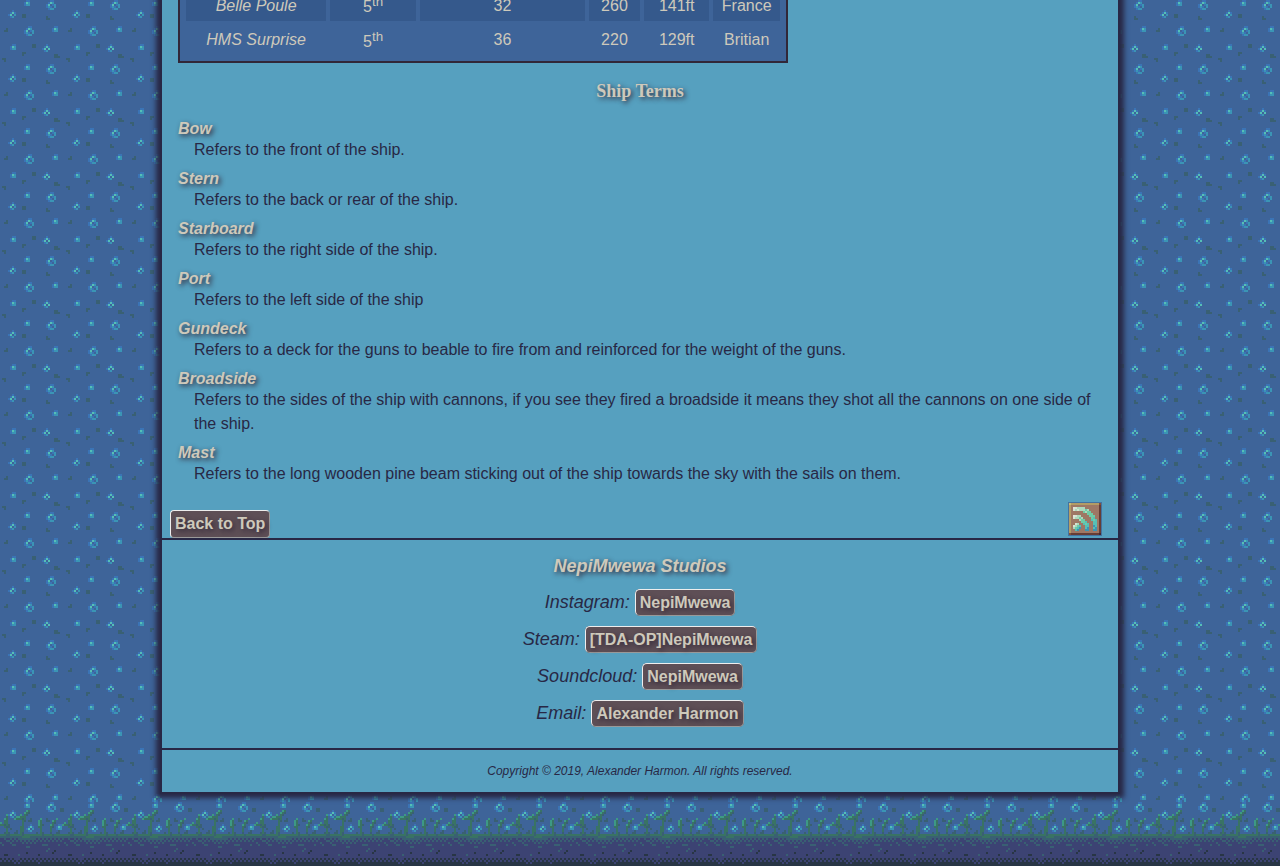
<file: ship_types.html>
<!doctype html>
<html lang="en-us">
     <head>
          <meta charset="utf-8">
          <title>Age of Sail: Ship Types</title>
		  <!-- background and general colors -->
		  <link href="css/style.css" type="text/css" rel="stylesheet" media="screen"/>
		  <link href="css/layout.css" type="text/css" rel="stylesheet" media="screen"/>
		  <link href="css/print_styles.css" type="text/css" rel="stylesheet" media="print"/>
     </head>
     <body id="types">
		<div id="wrapper">
			<header id="#top">
				<h1>Age of Sail</h1>
			</header>
			<nav>
				<ul>
					<li class="types"><a href="">Ship Types</a></li>
					<li><a href="ship_roles.html">Ship Roles</a></li>
					<li><a href="weaponry.html">Weaponry</a></li>
					<li><a href="naval_tactics.html">Naval Tactics</a></li>
					<li><a href="feedback.html">Feedback</a></li>
				</ul>
			</nav>
			<main>
				<h2>Ship Types</h2>
					<p>There are many different types of ships and tactics used during the age of sail era. So
					I will be mainly covering the ships, tactics and terms used from the mid 18<sup>th</sup>
					to early 19<sup>th</sup> century. However, many of the tactics and terms used during this
					time period are still in use today.</p>
					<h3>Ship Rating System</h3>
						<p>The <dfn>Ship Rating System</dfn> is a system at which the mighty British navy used to classify ships by the amount of cannons that are on
						the ship. Each nation had its own rating system but they were mostly all very similar to each other on how they ranked a 
						ship. For this website I will be using the british rating system. The Rating is as follows.</p>
						<dl>
							<dt>1<sup>st</sup> rate</dt>
								<dd>The 1<sup>st</sup> rate had 100 or more cannons. The first rate was the largest of all the ships with many having a total
								of 120 and more cannons on their broadside. One of the largest would be the <em>Santísima Trinidad</em> boasting an
								impressive 144 cannons.</dd>
							<dt>2<sup>nd</sup> rate</dt>
								<dd>The 2<sup>nd</sup> rate had between 80-98 cannons.</dd>
							<dt>3<sup>rd</sup> rate</dt>
								<dd>The 3<sup>rd</sup> rate had between 64-80 cannons.</dd>
							<dt>4<sup>th</sup> rate</dt>
								<dd>The 4<sup>th</sup> rate had between 50-60 cannons.</dd>
							<dt>5<sup>th</sup> rate</dt>
								<dd>The 5<sup>th</sup> rate had between 32-48 cannons.</dd>
							<dt>6<sup>th</sup> rate</dt>
								<dd>The 6<sup>th</sup> rate had between 20-30 cannons.</dd>
							<dt>Unrated</dt>
								<dd>Any warship with less than 20 cannons were deemed Unrated and were classified by their sails design but we wont
								be getting into that yet.</dd>
						</dl>
						<p>Furthermore warships could be placed in three different groups by the amount of guns and gundecks on them. The following sections will 
						tell more about each group of warship.</p>
						<div class="two_column">
							<h4>Ship of the Line</h4>
								<p>The <dfn>ship of the line</dfn> is a warship used to fight in a line formation in order to have more cannons able to fire at
								the enemy with being able to take lots of abuse from cannon fire. This in turn made them huge, slow and cumbersome with in some cases
								having a crew the size of a small town.Unlike the current battleships of today with turrets the ships of the past had stationary guns
								that were placed on the sides of the ship including the Bow and Stern(refer to the Ship Terms section at the bottom).</p>
								<p>For a ship to be called a Ship of the Line (<abbr title="Ship of the Line">SoL</abbr>) it needed enough guns to properly fight in a line
								(we will get more into that in ship roles and naval tactics). For the most part, if a ship had 50 or more cannons and three gundecks it
								would be considered a <abbr title="Ship of the Line">SoL</abbr>. So if a ship is deemed a 4<sup>th</sup> to 1<sup>st</sup> rate, it is very likely considered
								a <abbr title="Ship of the Line">SoL</abbr>.</p>
						</div>
						<div class="two_column">
							<h4>Frigates</h4>
								<p>When you think of the age of sail era and pirate ships you are most likely thinking or visioning the Frigate. The <dfn>Frigate</dfn> is a very
								powerful ship, yet fast and nimble enough to not need any protection like the <abbr title="Ship of the Line">SoL</abbr>s did. They mainly had two gundecks with
								between 20 and 50 cannons. They would be the 6<sup>th</sup> to 4<sup>th</sup> rate. However, many people call frigates that are
								4<sup>th</sup> rates a super frigate like the <em>USS Constitution</em>.</p>
						</div>
						<div class="two_column">
							<h4>Unrated</h4>
								<p><dfn>Unrated</dfn> ships were anything that had less than 20 guns. However there are many different types and styles of ships that made up the 
								Unrated section. Here is a few of the many types of ships used.</p>
								<ul>
									<li>Sloop</li>
									<li>Sloop of War</li>
									<li>Brig</li>
									<li>Cutter</li>
									<li>Schooner</li>
									<li>Xebec</li>
								</ul>
						</div>
						<h3 class="clear">Famous Ships</h3>
							<h4><em>USS Constitution</em></h4>
								<p class="constitution"><img class="uss_constitution" src="images/uss_constitution.jpg" alt="USS Constitution's at rest by a dock." height="341" width="512">
								The <em>USS Constitution</em> is the oldest naval warship still in active service and able to sail by its own power. The uss constitution were
								one of six ships that congress approved in order to have ships to protect itself from the mightiest navy at the time, Great Britian, right
								before the war of 1812. The ship was soon nicknamed <em>Old Ironsides</em> because of the thick live oak boards that made it hard for small calibre 
								cannons to penetrate her side. She was a 44 gun frigate when it first launched but overtime it was refitted to have 52 cannons which makes her 
								a 4<sup>th</sup> rate in the British rating system. You are still able to see the ship in person and even walk on it, It is in drydock at the 
								USS Constitution museum in Boston Massachusetts.</p>
								<div class="cords">
									<div class="geo">
										<abbr class="latitude" title="42.371708">N 42° 22'18.2</abbr>
										<abbr class="longitude" title="-71.056679">W 71° 03'24.0</abbr>
									</div>
								</div>
								<p class="clear">Here is a link to the museums website where you can find more about the exploits and information surrounding the <em>USS Constitution</em>.
								<a href="https://ussconstitutionmuseum.org" rel="tag" title ="USS Constitution museum's website (will open in new tab)" target="_blank"><em>USS Constitution</em></a></p>
								<div class="director">
									<div id="hcard-USS-Constitution-Museum" class="vcard">
										<a class="fn org">Uss Constitution Museum</a>
										<div class="tel">+1.617.426.1812</div>
										<div class="adr">
											<div class="street-address">USS Constitution Museum, Charlestown Navy Yard, Building 22</div>
											<span class="locality">Charlestown</span>,
											<abbr class="region" title="Massachusetts">MA</abbr>,
											<span class="postal-code">02129</span>,
											<span class="country-name">United States of America</span>
										</div>
									</div>
								</div>
							<h4><em>HMS Victory</em></h4>
								<p class="victory"><img class="hms_victory" src="images/hms_victory.jpg" alt="HMS Victory's anchored off from shore." height="512" width="375">The <em>HMS Victory</em> is the most famous age of sail naval warship of the british empire. It also was the flagship
								(The main ship that the heighest ranked commander commands from) of Vice Admiral Horatio Nelson during the battle of Trafalgar in which the 
								british gave a fierce blow to both the Spanish and French empire by capturing and destroying the majority of their <abbr title="Ship of the Line">SoL</abbr>s. Sadly 
								Nelson also lost his life during that battle. Like the <em>USS Constitution</em>, the <em>HMS Victory</em> is still around and you are able to see it 
								in Portsmouth, England.</p>
								<p>Here is a link to the <em>HMS Victory's</em> website where you can find more about the exploits and information surrounding the <em>HMS Victory</em>.
								<a href="https://www.hms-victory.com" rel="tag" title ="HMS Victory's website (will open in new tab)" target="_blank"><em>HMS Victory</em></a></p>
								<div class="director">
									<div id="hcard-HMS-Victory-Museum" class="vcard">
										<a class="fn org">National Museum of the Royal Navy</a>
										<div class="tel">+44.2392.839.766</div>
										<div class="adr">
											<div class="street-address">HMS Victory, Main Rd</div>
											<span class="locality">Portsmouth</span>,
											<span class="region">South East England</span>,
											<span class="postal-code">PO1 3LJ</span>,
											<span class="country-name">United Kingdom</span>
										</div>
									</div>
								</div>
								<table>
									<thead>
										<tr>
										<th class="leading" colspan="6">Ship Specification</th>
										</tr>
										<tr>
											<th>Ship Name</th>
											<th>Ship Rate</th>
											<th>Number of Cannons</th>
											<th>Crew</th>
											<th>Length</th>
											<th>Nation</th>
										</tr>
									</thead>
									<tbody>
										<tr>
											<td class="shipname">Santísima Trinidad</td>
											<td>1<sup>st</sup></td>
											<td>144</td>
											<td>1100</td>
											<td>201ft</td>
											<td>Spain</td>
										</tr>
										<tr class="odd">
											<td class="shipname">HMS Victory</td>
											<td>1<sup>st</sup></td>
											<td>104</td>
											<td>850</td>
											<td>186ft</td>
											<td>Britian</td>
										</tr>
										<tr>
											<td class="shipname">USS Constitution</td>
											<td>4<sup>th</sup></td>
											<td>52</td>
											<td>500</td>
											<td>175ft</td>
											<td>America</td>
										</tr>
										<tr class="odd">
											<td class="shipname">Belle Poule</td>
											<td>5<sup>th</sup></td>
											<td>32</td>
											<td>260</td>
											<td>141ft</td>
											<td>France</td>
										</tr>
										<tr>
											<td class="shipname">HMS Surprise</td>
											<td>5<sup>th</sup></td>
											<td>36</td>
											<td>220</td>
											<td>129ft</td>
											<td>Britian</td>
										</tr>
									</tbody>
								</table>
						
					<h3 class="clear">Ship Terms</h3>
							<dl>
								<dt><dfn>Bow</dfn></dt>
									<dd>Refers to the front of the ship.</dd>
								<dt><dfn>Stern</dfn></dt>
									<dd>Refers to the back or rear of the ship.</dd>
								<dt><dfn>Starboard</dfn></dt>
									<dd>Refers to the right side of the ship.</dd>
								<dt><dfn>Port</dfn></dt>
									<dd>Refers to the left side of the ship</dd>
								<dt><dfn>Gundeck</dfn></dt>
									<dd>Refers to a deck for the guns to beable to fire from and reinforced for the weight of the guns.</dd>
								<dt><dfn>Broadside</dfn></dt>
									<dd>Refers to the sides of the ship with cannons, if you see they fired a broadside it means they shot all the 
									cannons on one side of the ship.</dd>
								<dt><dfn>Mast</dfn></dt>
									<dd>Refers to the long wooden pine beam sticking out of the ship towards the sky with the sails on them.</dd>
						 </dl>
						 <p>
							<a href="rss.xml">
								<img class="rss_logo" src="images/rss_logo.png" height="32" width="32" alt="RSS">
							</a>
						 </p>
						<div class="clear"><a class="to_top" href="#top">Back to Top</a></div>
			</main>
			<footer>
				<address>
				NepiMwewa Studios<br>
				Instagram: <a href ="https://www.instagram.com/nepimwewa/" title ="Alexander Harmon's Instagram (will open in new tab)" target="_blank">NepiMwewa</a><br>
				Steam: <a href ="https://steamcommunity.com/id/NepiMwewa/" title ="Alexander Harmon's Steam profile (will open in new tab)" target="_blank">[TDA-OP]NepiMwewa</a><br>
				Soundcloud: <a href ="https://soundcloud.com/nepimwewa" title ="Alexander Harmon's Soundcloud (will open in new tab)" target="_blank">NepiMwewa</a><br>
				Email: <a href="mailto:alexander.harmon1814@email.cerrocoso.edu?Subject=Age%20of%20Sail%20Website" title ="Alexander Harmon's mail">Alexander Harmon</a>
				</address>
				<p class="copyright">Copyright &#169; 2019, Alexander Harmon. All rights reserved.</p>
			</footer>
		</div>
     </body>
</html>
</file>
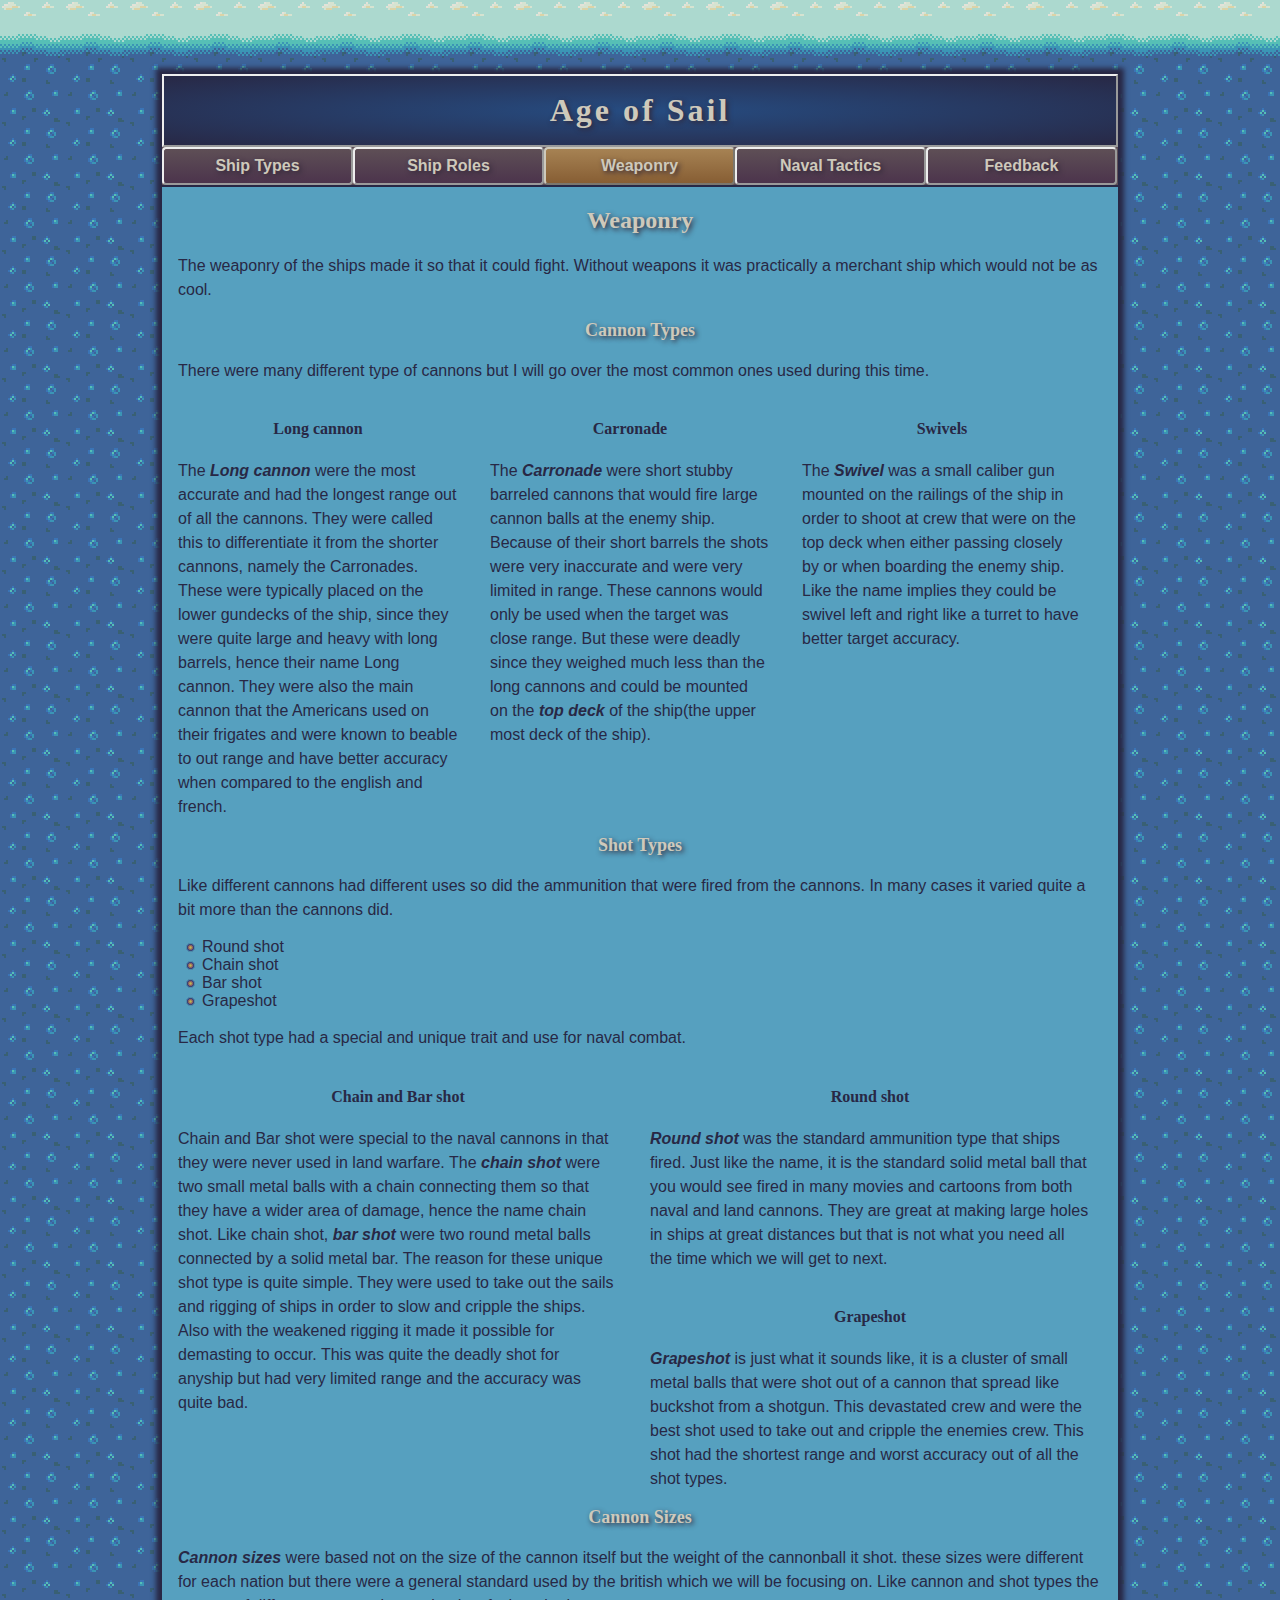
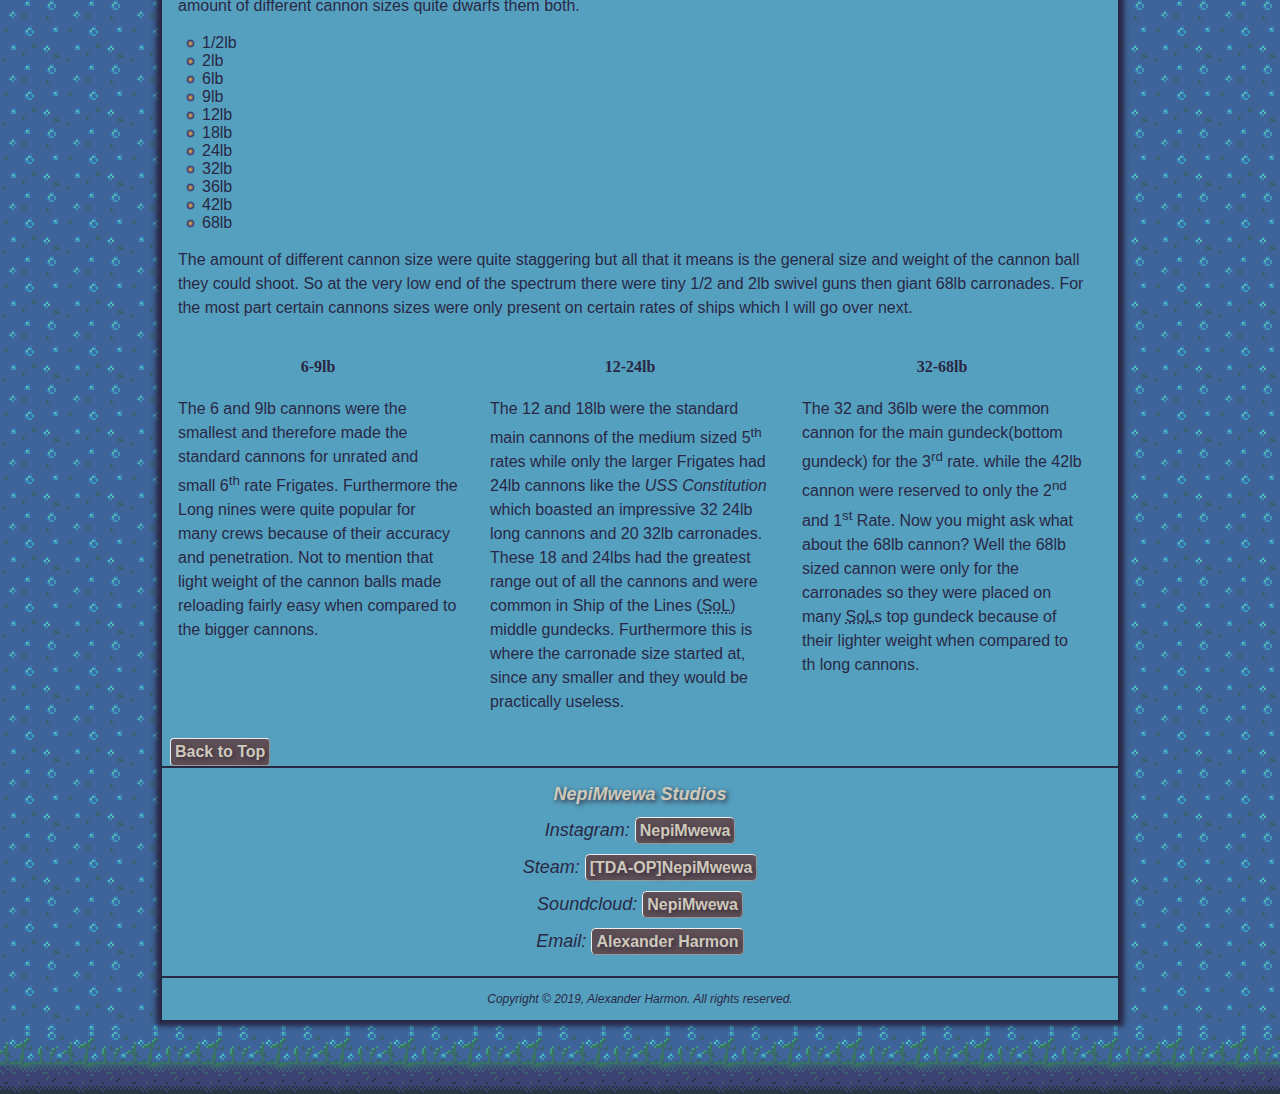
<file: weaponry.html>
<!doctype html>
<html lang="en-us">
     <head>
          <meta charset="utf-8">
          <title>Age of Sail: Weaponry</title>
		  <!-- background and general colors -->
		  <link href="css/style.css" type="text/css" rel="stylesheet" media="screen"/>
		  <link href="css/layout.css" type="text/css" rel="stylesheet" media="screen"/>
		  <link href="css/print_styles.css" type="text/css" rel="stylesheet" media="print"/>
     </head>
     <body id="weaponry">
		<div id="wrapper">
			<header id="#top">
				<h1>Age of Sail</h1>
			</header>
			<nav>
				<ul>
					<li><a href="index.html">Ship Types</a></li>
					<li><a href="ship_roles.html">Ship Roles</a></li>
					<li class="weaponry"><a href="">Weaponry</a></li>
					<li><a href="naval_tactics.html">Naval Tactics</a></li>
					<li><a href="feedback.html">Feedback</a></li>
				</ul>
			</nav>
			<main>
				<h2>Weaponry</h2>
					<p>The weaponry of the ships made it so that it could fight. Without weapons it was practically a merchant ship which would not
					be as cool.</p>
					<h3>Cannon Types</h3>
						<p>There were many different type of cannons but I will go over the most common ones used during this time.</p>
					<div class="three_column">
						<h4>Long cannon</h4>
							<p>The <em><dfn>Long cannon</dfn></em> were the most accurate and had the longest range out of all the cannons. They were called this to 
							differentiate it from the shorter cannons, namely the Carronades. These were typically placed on the lower gundecks of the ship, since they were 
							quite large and heavy with long barrels, hence their name Long cannon. They were also the main cannon that the Americans used on 
							their frigates and were known to beable to out range and have better accuracy when compared to the english and french.</p>
					</div>
					<div class="three_column">
						<h4>Carronade</h4>
							<p>The <em><dfn>Carronade</dfn></em> were short stubby barreled cannons that would fire large cannon balls at the enemy ship. Because of their 
							short barrels the shots were very inaccurate and were very limited in range. These cannons would only be used when the target 
							was close range. But these were deadly since they weighed much less than the long cannons and could be mounted on the <dfn>top deck</dfn>
							of the ship(the upper most deck of the ship).</p>
					</div>
					<div class="three_column">
						<h4>Swivels</h4>
							<p>The <em><dfn>Swivel</dfn></em> was a small caliber gun mounted on the railings of the ship in order to shoot at crew that were on the top deck 
							when either passing closely by or when boarding the enemy ship. Like the name implies they 
							could be swivel left and right like a turret to have better target accuracy.</p>
					</div>
					<h3 class="clear">Shot Types</h3>
						<p>Like different cannons had different uses so did the ammunition that were fired from the cannons. In many cases it varied quite a 
						bit more than the cannons did.</p>
						<ul>
							<li>Round shot</li>
							<li>Chain shot</li>
							<li>Bar shot</li>
							<li>Grapeshot</li>
						</ul>
						<p>Each shot type had a special and unique trait and use for naval combat.</p>
						<div class="two_column">
							<h4>Chain and Bar shot</h4>
								<p>Chain and Bar shot were special to the naval cannons in that they were never used in land warfare. The <dfn>chain shot</dfn> were two small 
								metal balls with a chain connecting them so that they have a wider area of damage, hence the name chain shot. Like chain shot, <dfn>bar 
								shot</dfn> were two round metal balls connected by a solid metal bar. The reason for these unique shot type is quite simple. They were 
								used to take out the sails and rigging of ships in order to slow and cripple the ships. Also with the weakened rigging it made it 
								possible for demasting to occur. This was quite the deadly shot for anyship but had very limited range and  the accuracy was quite 
								bad.</p>
						</div>
						<div class="two_column">
							<h4>Round shot</h4>
								<p><dfn>Round shot</dfn> was the standard ammunition type that ships fired. Just like the name, it is the standard solid metal ball that you 
								would see fired in many movies and cartoons from both naval and land cannons. They are great at making large holes in ships at 
								great distances but that is not what you need all the time which we will get to next.</p>
						</div>
						<div class="two_column">
							<h4>Grapeshot</h4>
								<p><dfn>Grapeshot</dfn> is just what it sounds like, it is a cluster of small metal balls that were shot out of a cannon that spread like buckshot 
								from a shotgun. This devastated crew and were the best shot used to take out and cripple the enemies crew. This shot had the 
								shortest range and worst accuracy out of all the shot types.</p>
						</div>
					<h3 class="clear">Cannon Sizes</h3>
						<p><dfn>Cannon sizes</dfn> were based not on the size of the cannon itself but the weight of the cannonball it shot. these sizes were different for each nation but 
						there were a general standard used by the british which we will be focusing on. Like cannon and shot types the amount of different cannon sizes 
						quite dwarfs them both.</p>
						<ul>
							<li>1/2lb</li>
							<li>2lb</li>
							<li>6lb</li>
							<li>9lb</li>
							<li>12lb</li>
							<li>18lb</li>
							<li>24lb</li>
							<li>32lb</li>
							<li>36lb</li>
							<li>42lb</li>
							<li>68lb</li>
						</ul>
						<p>The amount of different cannon size were quite staggering but all that it means is the general size and weight of the cannon ball they 
						could shoot. So at the very low end of the spectrum there were tiny 1/2 and 2lb swivel guns then giant 68lb carronades. For the most 
						part certain cannons sizes were only present on certain rates of ships which I will go over next.</p>
						<div class="three_column">
							<h4>6-9lb</h4>
								<p>The 6 and 9lb cannons were the smallest and therefore made the standard cannons for unrated and small 6<sup>th</sup> rate Frigates. Furthermore 
								the Long nines were quite popular for many crews because of their accuracy and penetration. Not to mention that light weight of the 
								cannon balls made reloading fairly easy when compared to the bigger cannons.</p>
						</div>
						<div class="three_column">
							<h4>12-24lb</h4>
								<p>The 12 and 18lb were the standard main cannons of the medium sized 5<sup>th</sup> rates while only the larger Frigates had 24lb cannons 
								like the <i>USS Constitution</i> which boasted an impressive 32 24lb long cannons and 20 32lb carronades. These 18 and 24lbs had the greatest 
								range out of all the cannons and were common in Ship of the Lines (<abbr title="Ship of the Line">SoL</abbr>) middle gundecks. Furthermore this 
								is where the carronade size started at, since any smaller and they would be practically useless.</p>
						</div>
						<div class="three_column">
							<h4>32-68lb</h4>
								<p>The 32 and 36lb were the common cannon for the main gundeck(bottom gundeck) for the 3<sup>rd</sup> rate. while the 42lb cannon were reserved 
								to only the 2<sup>nd</sup> and 1<sup>st</sup> Rate. Now you might ask what about the 68lb cannon? Well the 68lb sized cannon were only for the 
								carronades so they were placed on many <abbr title="Ship of the Line">SoL</abbr>s top gundeck because of their lighter weight when compared to th long cannons.</p>
						</div>
						<div class="clear"><a class="to_top" href="#top">Back to Top</a></div>
			</main>
			<footer>
				<address>
				NepiMwewa Studios<br>
				Instagram: <a href ="https://www.instagram.com/nepimwewa/" title ="Alexander Harmon's Instagram (will open in new tab)" target="_blank">NepiMwewa</a><br>
				Steam: <a href ="https://steamcommunity.com/id/NepiMwewa/" title ="Alexander Harmon's Steam profile (will open in new tab)" target="_blank">[TDA-OP]NepiMwewa</a><br>
				Soundcloud: <a href ="https://soundcloud.com/nepimwewa" title ="Alexander Harmon's Soundcloud (will open in new tab)" target="_blank">NepiMwewa</a><br>
				Email: <a href="mailto:alexander.harmon1814@email.cerrocoso.edu?Subject=Age%20of%20Sail%20Website" title ="Alexander Harmon's mail">Alexander Harmon</a>
				</address>
				<p class="copyright">Copyright &#169; 2019, Alexander Harmon. All rights reserved.</p>
			</footer>
		</div>
     </body>
</html>
</file>
<file: css/style.css>
/*for style and color*/
	body {
		color: #282845;
		background: #4373a1;
		/*backup background*/
		background: -webkit-linear-gradient(#4373a1, #282845);
		background: -o-linear-gradient(#4373a1, #282845);
		background: -moz-linear-gradient(#4373a1, #282845);
		background: linear-gradient(#4373a1, #282845);
		/*repeating tiles*/
		background: url(../images/top_tile.png) left top repeat-x, url(../images/floor_tile.png) left bottom repeat-x, url(../images/ocean_tile.png) left top repeat;
		background-size: 64px, 64px, 64px;
		font-family: Arial, sans-serif;
		font-size: 16px;
	}
	#types{
	}
	#roles{
	}
	#weaponry{
	}
	#tactics{
	}
	#feedback{
	}
	#wrapper{
		background-color: #56a0bf;
		border-style: solid;
		border-width: 2px;
		border-color: #282845;
		box-shadow: 0px 0px 5px 4px #282845;
	}
	h1 {
		font-family: algerian, impact, fantasy;
		font-size: 32px;
		text-align: center;
		color: #cec9bb;
		text-shadow: 2px 2px 5px #312738;
		letter-spacing: 3px;
	}
	h2 {
		font-family: times, serif;
		font-size: 24px;
		text-align: center;
		color: #cec9bb;
		text-shadow: 2px 2px 5px #312738;
	}
	h3 {
		font-family: times, serif;
		font-size: 18px;
		text-align: center;
		color: #cec9bb;
		text-shadow: 2px 2px 5px #312738;
	}
	h4 {
		font-family: times, serif;
	}
	p {
		line-height: 1.5em;
	}
	p.copyright{
		font-size: 12px;
		font-style: oblique;
		font-weight: lighter;
	}
	ul{
		list-style-image: url('../images/bullet.png');
	}
	dt {
		color: #cec9bb;
		text-shadow: 2px 2px 5px #312738;
	}
	dd {
		line-height: 1.5em;
	}
	dfn {
		font-weight: bold;
	}
	blockquote{
		margin-left: 24px;
		margin-right: 8px;
		border-style: solid;
		border-width: 0px 0px 0px 2px;
		border-color: #cec9bb;
	}
	em {
		font-style: italic;
		font-weight: 600;
	}
	hr.label{
		margin-left: 150px;
		clear: left;
		border-style: solid;
		border-color: #cec9bb;
	}
/*table*/
	table{
		color: #cec9bb;
		background-color: #3e6499;
		border-style: solid;
		border-width: 2px;
		border-color: #312738;
		border-spacing: 4px 4px;
		/*border-collapse: collapse;*/
	}
	tr{
	}
	tr.odd{
		background-color: #35598c;
	}
	tr:hover,
	tr.odd:hover{
		background-color: #4373a1;
	}
	th{
		padding: 4px;
		text-align: left;
		empty-cells: hide;
		border-style: outset;
		border-width: 2px;
		border-color: #cec9bb;
	}
	th.leading{
		text-align: center;
		font-size: 18px;
		font-weight: bold;
		text-shadow: 2px 2px 5px #312738;
	}
	td.shipname{
		font-style: italic;
	}
	td{
		padding: 4px;
		text-align: center;
		empty-cells: show;
	}
	/*end of table*/
/*form*/
	fieldset{
		background-color: #4373a1;
	}
	fieldset fieldset{
		background-color: #56a0bf;
	}
	legend {
		padding: 8px;
		font-size: 18px;
		border-style: solid;
		border-width: 1px;
		border-radius: 4px;
		color: #cec9bb;
		text-shadow: 2px 2px 5px #312738;
		background: -webkit-linear-gradient(180deg, #56a0bf,  #4373a1);
		background: -o-linear-gradient(180deg, #56a0bf,  #4373a1);
		background: -moz-linear-gradient(180deg, #56a0bf,  #4373a1);
		background: linear-gradient(180deg, #56a0bf,  #4373a1);
	}
	legend.alt{
		padding: 4px;
		font-size: 16px;
		border-radius: 8px;
	}
	input:focus{
		border-color: #5e4f56;
	}
	input#submit,
	input#clear{
		padding: 4px;
		font-size: 16px;
		font-weight: bold;
		border-style: outset;
		border-width: 2px;
		border-radius: 4px;
		text-shadow: 2px 2px 5px #312738;
		color: #cec9bb;
		cursor: pointer;
		background: #a68253;
		background: -webkit-linear-gradient(180deg, #a68253,  #875e34);
		background: -o-linear-gradient(180deg, #a68253,  #875e34);
		background: -moz-linear-gradient(180deg, #a68253,  #875e34);
		background: linear-gradient(180deg, #a68253,  #875e34);
	}
	input#submit:active,
	input#clear:active{
		background: #875e34;
		background: -webkit-linear-gradient(180deg, #875e34,  #61331e);
		background: -o-linear-gradient(180deg, #875e34,  #61331e);
		background: -moz-linear-gradient(180deg, #875e34,  #61331e);
		background: linear-gradient(180deg, #875e34,  #61331e);
	}
	input#submit{
		float: left;
	}
	input#clear{
		float: right;
	}

	/*end of form*/
/*links*/
	a {
		font-weight: bold;
		text-decoration: none;
	}
	a:link{
		color: #cec9bb;
	}
	a:visited{
		color: #704056;
	}
	a:hover{
		color: #cfa84a;
		text-decoration: underline;
	}
	a:active{
		color: #704056;
	}
/*header*/
	header{
		background-color: #282845;
		border-style: outset;
		border-width: 2px;
		background: -webkit-radial-gradient(#264c81, #282845);
		background: -o-radial-gradient(#264c81, #282845);
		background: -moz-radial-gradient(#264c81, #282845);
		background: radial-gradient(#264c81, #282845);
	}
	/*end of header*/
/*nav*/
	nav{
		border-style: solid;
		border-width: 0px 0px 2px 0px;
		border-color: #282845;
	}
	nav ul{
		list-style-type: none;
		list-style-image: none;
		margin: 0;
		padding: 0;
		overflow: hidden;
		background-color: #5e4f56;
	}
	nav li{
		float: left;
	}
	nav a{
		display: block;
		font-size: 16px;
		font-style: normal;
		text-decoration: none;
		text-align: center;
		width: 187px;
		padding: 8px 0px;
		border-style: outset;
		border-width: 2px;
		border-radius: 4px;
		text-shadow: 2px 2px 5px #312738;
		background: -webkit-linear-gradient(180deg, #5e4f56, #4c344c);
		background: -o-linear-gradient(180deg, #5e4f56, #4c344c);
		background: -moz-linear-gradient(180deg, #5e4f56, #4c344c);
		background: linear-gradient(180deg, #5e4f56, #4c344c);
	}
	nav a:link,
	a.to_top:link,
	address>a:link,
	nav a:visited,
	a.to_top:visited,
	address>a:visited{
		color: #cec9bb;
	}
	nav a:hover{
		color: #cfa84a;
		background: -webkit-linear-gradient(180deg, #7a7878, #5e4f56);
		background: -o-linear-gradient(180deg, #7a7878, #5e4f56);
		background: -moz-linear-gradient(180deg, #7a7878, #5e4f56);
		background: linear-gradient(180deg, #7a7878, #5e4f56);
		text-decoration: none;
	}
	nav a:active{
		border-style: inset;
		color: #8a6262;
		background: -webkit-linear-gradient(180deg, #4c344c, #392543);
		background: -o-linear-gradient(180deg, #4c344c, #392543);
		background: -moz-linear-gradient(180deg, #4c344c, #392543);
		background: linear-gradient(180deg, #4c344c, #392543);
	}
	#types nav .types a,
	#roles nav .roles a,
	#weaponry nav .weaponry a,
	#tactics nav .tactics a,
	#feedback nav .feedback a{
		background: -webkit-linear-gradient(180deg, #a68253,  #875e34);
		background: -o-linear-gradient(180deg, #a68253,  #875e34);
		background: -moz-linear-gradient(180deg, #a68253,  #875e34);
		background: linear-gradient(180deg, #a68253,  #875e34);
		cursor: default;
	}
	#types nav .types a:active,
	#roles nav .roles a:active,
	#weaponry nav .weaponry a:active,
	#tactics nav .tactics a:active,
	#feedback nav .feedback a:active{
		background: -webkit-linear-gradient(180deg, #875e34,  #61331e);
		background: -o-linear-gradient(180deg, #875e34,  #61331e);
		background: -moz-linear-gradient(180deg, #875e34,  #61331e);
		background: linear-gradient(180deg, #875e34,  #61331e);
	}
	/*end of nav*/
/*back to top link*/
	a.to_top{
		font-size: 16px;
		font-style: normal;
		padding: 4px;
		border-style: outset;
		border-width: 1px;
		border-radius: 4px;
		background-color: #5e4f56;
		text-shadow: 2px 2px 5px #312738;
		clear: left;
	}
	a.to_top:hover,
	address>a:hover{
		color: #cfa84a;
		text-decoration: none;
	}
	a.to_top:active,
	address>a:active{
		border-style: inset;
		color: #8a6262;
		background-color: #4c344c;
	}
/*footer*/
	address {
		border-style: solid;
		border-width: 2px 0px 2px 0px;
		border-color: #282845;
		font-size: 18px;
		font-style: oblique;
	}
	address:first-line{
		color: #cec9bb;
		font-weight: bold;
		text-shadow: 2px 2px 5px #312738;
	}
	address>a{
		font-size: 16px;
		font-style: normal;
		padding: 4px;
		border-style: outset;
		border-width: 1px;
		border-radius: 5px;
		background-color: #5e4f56;
		text-shadow: 2px 2px 5px #312738;
	}
	/*end of footer*/
</file>
<file: css/layout.css>
/*for layout and margins*/
	body{
		width: 960px;
		margin-left: auto;
		margin-right: auto;
		padding-top: 64px;
		padding-bottom: 64px;
	}
	/*forum*/
	.row_margin{
		margin-top: 8px;
		margin-bottom: 8px;
		clear: left;
	}
	.label_width{
		display: block;
		width: 150px;
		float: left;
	}
	.group_float{
		float: left;
	}
	/*end forum*/
	/*column classes*/
	div.two_column{
		float: left;
		width: 472px;
	}
	div.three_column{
		float: left;
		width: 312px;
	}
	div.two_column > p,
	div.three_column > p{
		margin: 16px;
	}
	div.two_column > h4,
	div.three_column > h4{
		text-align: center;
		margin-left: 0px;
	}
	.clear
	{
		clear: left;
	}
	/*end of column classes*/
	#types{
	}
	#roles{
	}
	#weaponry{
	}
	#tactics{
	}
	#feedback{
	}
	#wrapper{
	}
	footer{
		clear: left;
		margin-top: 8px;
		text-align: center;
	}
	h1{
		margin-top: 16px;
		margin-bottom: 16px;
	}
	h4{
		margin-left: 8px;
	}
	form{
		margin: 8px 16px 8px 16px;
	}
	fieldset fieldset{
		margin: 8px 0px 8px 0px;
	}
	p {
		margin-left: 16px;
		margin-right: 16px;
	}
	dt {
		margin-left: 16px;
	}
	dd {
		margin-right: 8px;
		margin-bottom: 8px;
		margin-left: 32px;
	}
	blockquote{
		margin-left: 24px;
		margin-right: 8px;
	}
	table{
		margin: 16px;
		padding: 2px;
	}
	a.to_top{
		float: left;
		display: block;
		margin-top: 8px;
		margin-left: 8px;
	}
	address{
		padding: 8px 0px 16px 0px;
		line-height: 2em;
	}
	.director{
		text-align: center;
		margin: 8px 16px 8px 16px;
		line-height: 1.7em;
	}
	.cords{
		text-align: center;
		margin: 8px 16px 8px 16px;
		line-height: 1.5em;
	}
	/*image flow*/
	.constitution,
	.victory{
		overflow: auto;
	}
	img{
		float: right;
		margin: 4px;
		border-style: solid;
		border-width: 2px;
		border-color: #282845;
	}
	img.rss_logo{
		border-width: 1px;
		border-color: #4373a1;
		margin: 0px;
	}
	img.hms_victory{
		width: 375px;
	}
	img.uss_constitution{
		width: 512px;;
	}
</file>
<file: css/print_styles.css>
body {
		color: black;
		background-color: white;
		font-family: Arial, sans-serif;
		font-size: 12pt;
		width: auto;
		margin-left: 72px;
		margin-right: 72px;
	}
	/*column classes*/
	
	h1 {
		font-family: algerian, impact, fantasy;
		font-size: 18pt;
		text-align: center;
		letter-spacing: 3px;
	}
	h2 {
		font-family: times, serif;
		font-size: 16pt;
		text-align: center;
	}
	h3 {
		font-family: times, serif;
		font-size: 14pt;
		text-align: center;
	}
	h4 {
		font-family: times, serif;
	}
	p {
		line-height: 1.5em;
	}
	p.copyright{
		font-size: 10pt;
		font-style: oblique;
		font-weight: lighter;
	}
	dd {
		line-height: 1.5em;
	}
	dfn {
		font-weight: bold;
	}
	blockquote{
		margin-left: 18px;
		margin-right: 8px;
		padding-left: 4px;
		border-style: solid;
		border-width: 0px 0px 0px 2px;
		border-color: black;
	}
	em {
		font-style: italic;
		font-weight: 600;
	}
	hr.label{
		margin-left: 150px;
		clear: left;
		border-style: solid;
		border-color: black;
	}
	img{
		display: none;
	}
/*table*/
	table{
		border-style: solid;
		border-width: 1px;
		border-color: black;
		border-spacing: 4px 4px;
	}
	th{
		padding: 4px;
		text-align: left;
		empty-cells: hide;
		border-style: solid;
		border-width: 1px;
		border-color: black;
	}
	th.leading{
		text-align: center;
		font-size: 14pt;
	}
	td.shipname{
		font-style: italic;
	}
	td{
		padding: 4px;
		text-align: center;
		empty-cells: show;
		border-style: solid;
		border-width: 0px 0px 1px 0px;
		border-color: black;
	}
	/*end of table*/	
/*form*/
	legend {
		padding: 8px;
		font-size: 16pt;
		border-style: solid;
		border-width: 1px;
		border-radius: 4px;
	}
	legend.alt{
		padding: 4px;
		font-size: 14pt;
		border-radius: 8px;
	}
	input#submit,
	input#clear{
		display: none;
	}
	
	/*end of form*/	
/*links*/
	a {
		text-decoration: none;
		color: black;
	}
/*header*/
	header{
		border-style: solid;
		border-width: 1px;
		border-color: black;
	}
	/*end of header*/
/*nav*/
	nav{
		display: none;
	}
/*back to top link*/
	a.to_top{
		display: none;
	}
/*footer*/
	address {
		margin-top: 4px;
		padding-bottom: 4px;
		border-style: solid;
		border-width: 1px 0px 1px 0px;
		border-color: black;
		font-size: 14pt;
		font-style: oblique;
		line-height: 1.6em;		
	}
	address>a{
		font-size: 12pt;
		font-style: normal;
		padding: 4px;
		border-style: solid;
		border-width: 1px;
		border-radius: 5px;
		border-color: black;
	}
	/*end of footer*/
</file>
